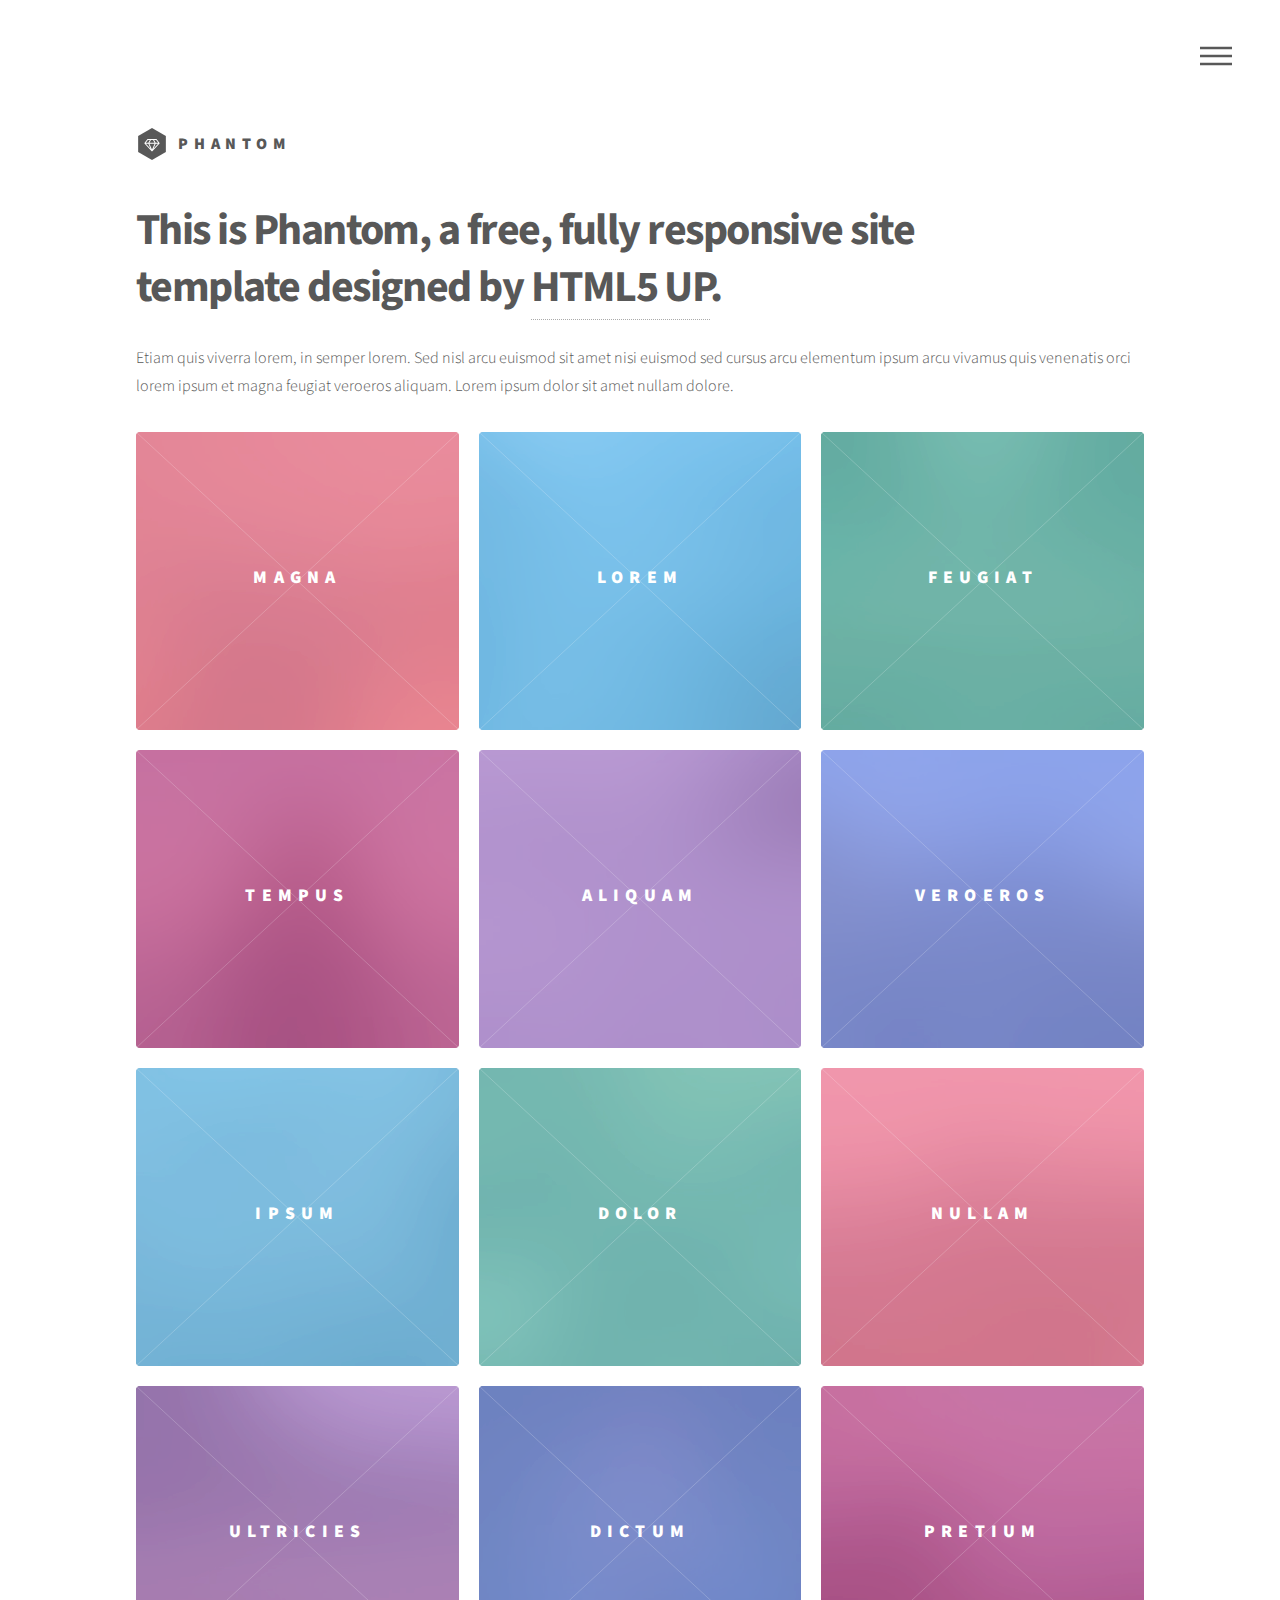
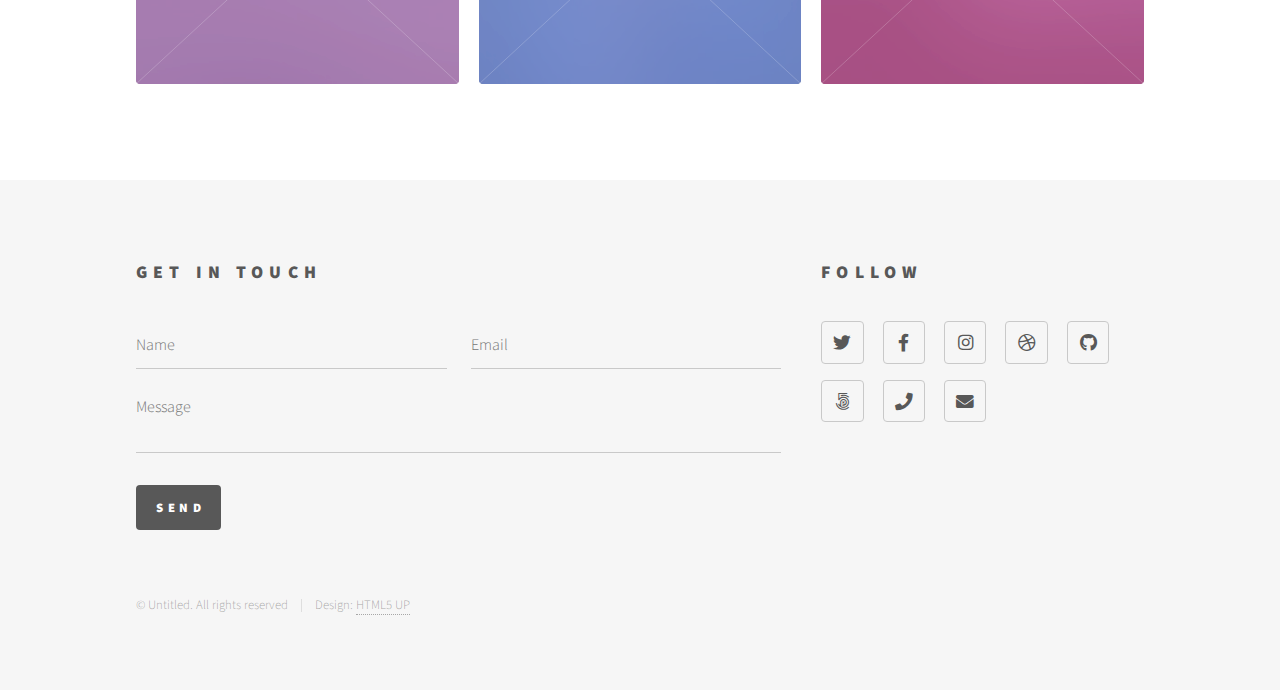
<file: index.html>
<!DOCTYPE HTML>
<!--
	Phantom by HTML5 UP
	html5up.net | @ajlkn
	Free for personal and commercial use under the CCA 3.0 license (html5up.net/license)
-->
<html>
	<head>
		<title>Phantom by HTML5 UP</title>
		<meta charset="utf-8" />
		<meta name="viewport" content="width=device-width, initial-scale=1, user-scalable=no" />
		<link rel="stylesheet" href="assets/css/main.css" />
		<noscript><link rel="stylesheet" href="assets/css/noscript.css" /></noscript>
	</head>
	<body class="is-preload">
		<!-- Wrapper -->
			<div id="wrapper">

				<!-- Header -->
					<header id="header">
						<div class="inner">

							<!-- Logo -->
								<a href="index.html" class="logo">
									<span class="symbol"><img src="images/logo.svg" alt="" /></span><span class="title">Phantom</span>
								</a>

							<!-- Nav -->
								<nav>
									<ul>
										<li><a href="#menu">Menu</a></li>
									</ul>
								</nav>

						</div>
					</header>

				<!-- Menu -->
					<nav id="menu">
						<h2>Menu</h2>
						<ul>
							<li><a href="index.html">Home</a></li>
							<li><a href="generic.html">Ipsum veroeros</a></li>
							<li><a href="generic.html">Tempus etiam</a></li>
							<li><a href="generic.html">Consequat dolor</a></li>
							<li><a href="elements.html">Elements</a></li>
						</ul>
					</nav>

				<!-- Main -->
					<div id="main">
						<div class="inner">
							<header>
								<h1>This is Phantom, a free, fully responsive site<br />
								template designed by <a href="http://html5up.net">HTML5 UP</a>.</h1>
								<p>Etiam quis viverra lorem, in semper lorem. Sed nisl arcu euismod sit amet nisi euismod sed cursus arcu elementum ipsum arcu vivamus quis venenatis orci lorem ipsum et magna feugiat veroeros aliquam. Lorem ipsum dolor sit amet nullam dolore.</p>
							</header>
							<section class="tiles">
								<article class="style1">
									<span class="image">
										<img src="images/pic01.jpg" alt="" />
									</span>
									<a href="generic.html">
										<h2>Magna</h2>
										<div class="content">
											<p>Sed nisl arcu euismod sit amet nisi lorem etiam dolor veroeros et feugiat.</p>
										</div>
									</a>
								</article>
								<article class="style2">
									<span class="image">
										<img src="images/pic02.jpg" alt="" />
									</span>
									<a href="generic.html">
										<h2>Lorem</h2>
										<div class="content">
											<p>Sed nisl arcu euismod sit amet nisi lorem etiam dolor veroeros et feugiat.</p>
										</div>
									</a>
								</article>
								<article class="style3">
									<span class="image">
										<img src="images/pic03.jpg" alt="" />
									</span>
									<a href="generic.html">
										<h2>Feugiat</h2>
										<div class="content">
											<p>Sed nisl arcu euismod sit amet nisi lorem etiam dolor veroeros et feugiat.</p>
										</div>
									</a>
								</article>
								<article class="style4">
									<span class="image">
										<img src="images/pic04.jpg" alt="" />
									</span>
									<a href="generic.html">
										<h2>Tempus</h2>
										<div class="content">
											<p>Sed nisl arcu euismod sit amet nisi lorem etiam dolor veroeros et feugiat.</p>
										</div>
									</a>
								</article>
								<article class="style5">
									<span class="image">
										<img src="images/pic05.jpg" alt="" />
									</span>
									<a href="generic.html">
										<h2>Aliquam</h2>
										<div class="content">
											<p>Sed nisl arcu euismod sit amet nisi lorem etiam dolor veroeros et feugiat.</p>
										</div>
									</a>
								</article>
								<article class="style6">
									<span class="image">
										<img src="images/pic06.jpg" alt="" />
									</span>
									<a href="generic.html">
										<h2>Veroeros</h2>
										<div class="content">
											<p>Sed nisl arcu euismod sit amet nisi lorem etiam dolor veroeros et feugiat.</p>
										</div>
									</a>
								</article>
								<article class="style2">
									<span class="image">
										<img src="images/pic07.jpg" alt="" />
									</span>
									<a href="generic.html">
										<h2>Ipsum</h2>
										<div class="content">
											<p>Sed nisl arcu euismod sit amet nisi lorem etiam dolor veroeros et feugiat.</p>
										</div>
									</a>
								</article>
								<article class="style3">
									<span class="image">
										<img src="images/pic08.jpg" alt="" />
									</span>
									<a href="generic.html">
										<h2>Dolor</h2>
										<div class="content">
											<p>Sed nisl arcu euismod sit amet nisi lorem etiam dolor veroeros et feugiat.</p>
										</div>
									</a>
								</article>
								<article class="style1">
									<span class="image">
										<img src="images/pic09.jpg" alt="" />
									</span>
									<a href="generic.html">
										<h2>Nullam</h2>
										<div class="content">
											<p>Sed nisl arcu euismod sit amet nisi lorem etiam dolor veroeros et feugiat.</p>
										</div>
									</a>
								</article>
								<article class="style5">
									<span class="image">
										<img src="images/pic10.jpg" alt="" />
									</span>
									<a href="generic.html">
										<h2>Ultricies</h2>
										<div class="content">
											<p>Sed nisl arcu euismod sit amet nisi lorem etiam dolor veroeros et feugiat.</p>
										</div>
									</a>
								</article>
								<article class="style6">
									<span class="image">
										<img src="images/pic11.jpg" alt="" />
									</span>
									<a href="generic.html">
										<h2>Dictum</h2>
										<div class="content">
											<p>Sed nisl arcu euismod sit amet nisi lorem etiam dolor veroeros et feugiat.</p>
										</div>
									</a>
								</article>
								<article class="style4">
									<span class="image">
										<img src="images/pic12.jpg" alt="" />
									</span>
									<a href="generic.html">
										<h2>Pretium</h2>
										<div class="content">
											<p>Sed nisl arcu euismod sit amet nisi lorem etiam dolor veroeros et feugiat.</p>
										</div>
									</a>
								</article>
							</section>
						</div>
					</div>

				<!-- Footer -->
					<footer id="footer">
						<div class="inner">
							<section>
								<h2>Get in touch</h2>
								<form method="post" action="#">
									<div class="fields">
										<div class="field half">
											<input type="text" name="name" id="name" placeholder="Name" />
										</div>
										<div class="field half">
											<input type="email" name="email" id="email" placeholder="Email" />
										</div>
										<div class="field">
											<textarea name="message" id="message" placeholder="Message"></textarea>
										</div>
									</div>
									<ul class="actions">
										<li><input type="submit" value="Send" class="primary" /></li>
									</ul>
								</form>
							</section>
							<section>
								<h2>Follow</h2>
								<ul class="icons">
									<li><a href="#" class="icon brands style2 fa-twitter"><span class="label">Twitter</span></a></li>
									<li><a href="#" class="icon brands style2 fa-facebook-f"><span class="label">Facebook</span></a></li>
									<li><a href="#" class="icon brands style2 fa-instagram"><span class="label">Instagram</span></a></li>
									<li><a href="#" class="icon brands style2 fa-dribbble"><span class="label">Dribbble</span></a></li>
									<li><a href="#" class="icon brands style2 fa-github"><span class="label">GitHub</span></a></li>
									<li><a href="#" class="icon brands style2 fa-500px"><span class="label">500px</span></a></li>
									<li><a href="#" class="icon solid style2 fa-phone"><span class="label">Phone</span></a></li>
									<li><a href="#" class="icon solid style2 fa-envelope"><span class="label">Email</span></a></li>
								</ul>
							</section>
							<ul class="copyright">
								<li>&copy; Untitled. All rights reserved</li><li>Design: <a href="http://html5up.net">HTML5 UP</a></li>
							</ul>
						</div>
					</footer>

			</div>

		<!-- Scripts -->
			<script src="assets/js/jquery.min.js"></script>
			<script src="assets/js/browser.min.js"></script>
			<script src="assets/js/breakpoints.min.js"></script>
			<script src="assets/js/util.js"></script>
			<script src="assets/js/main.js"></script>

	</body>
</html>
</file>
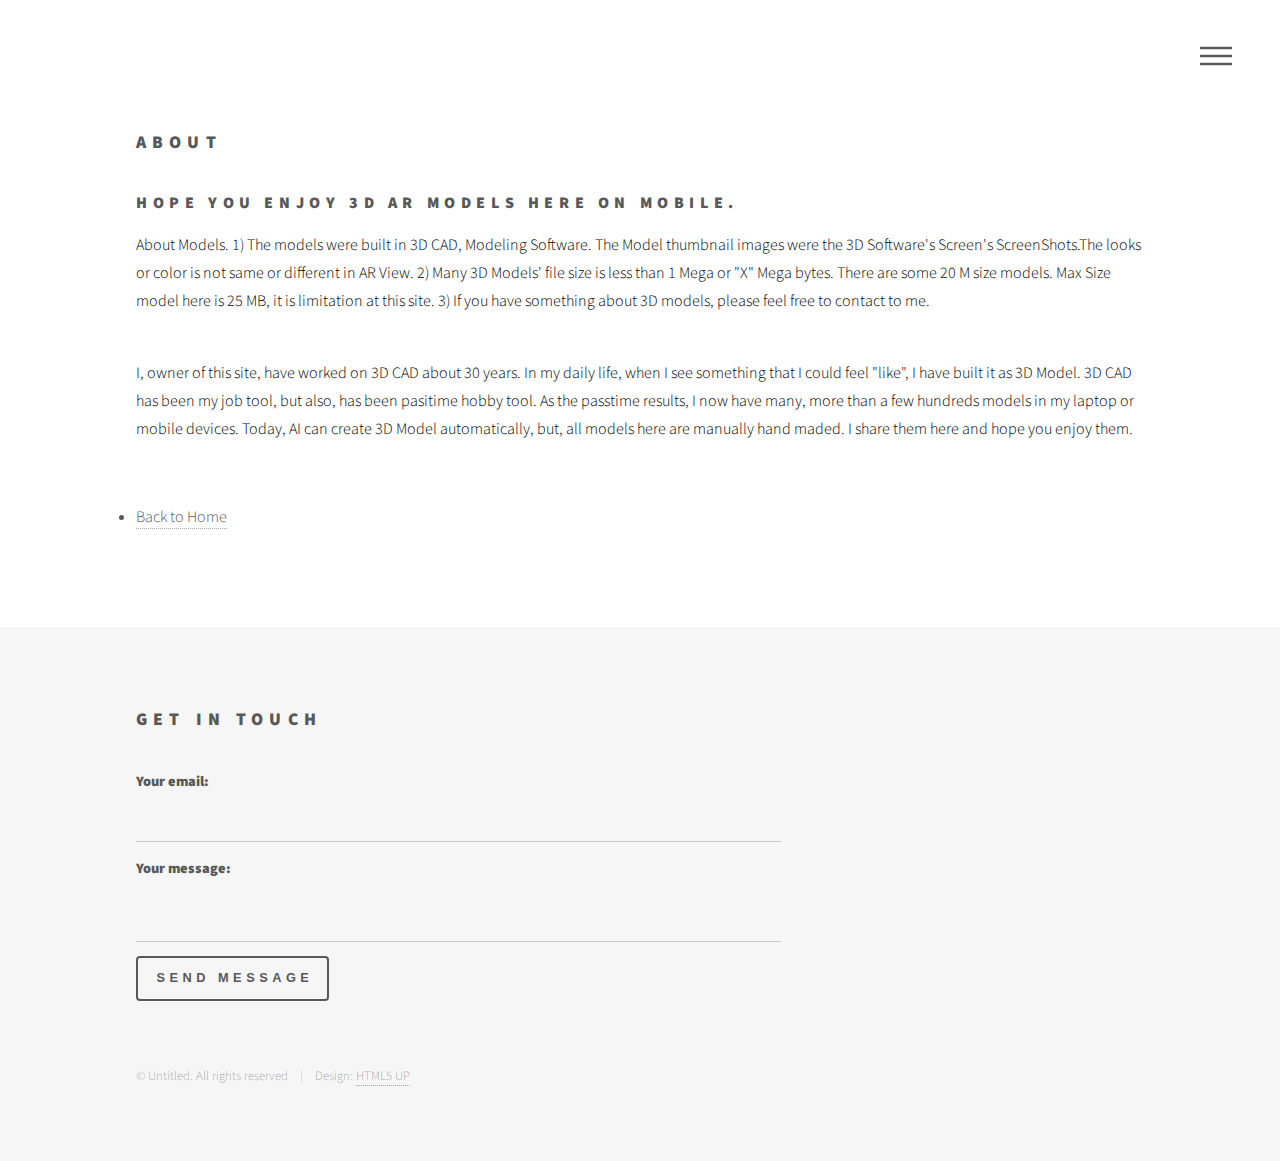
<file: about.html>
<!DOCTYPE HTML>
<!--
	Phantom by HTML5 UP
	html5up.net | @ajlkn
	Free for personal and commercial use under the CCA 3.0 license (html5up.net/license)
-->
<html>
	<head>
		<title>3D AR Model Gallery</title>
		<meta charset="utf-8" />
		<meta name="viewport" content="width=device-width, initial-scale=1, user-scalable=no" />
		<link rel="stylesheet" href="assets/css/main.css" />
		<noscript><link rel="stylesheet" href="assets/css/noscript.css" /></noscript>
	</head>
	<body class="is-preload">
		<!-- Wrapper -->
			<div id="wrapper">

				<!-- Header -->

					<header id="header">
						<div class="inner">

							<!-- Logo -->
							
							<!-- Nav -->
								<nav>
									<ul>
										<li><a href="#menu">Menu</a></li>
									</ul>
								</nav>

						</div>
					</header>

				<!-- Menu -->
					<nav id="menu">
						<h2>Menu</h2>
						<ul>
							<li><a href="index.html">Home</a></li>
						</ul>
					</nav>

				<!-- Main -->
					<div id="main">
						<div class="inner">
							<header>
								<h2>About</h2>
					 				<h3> Hope you enjoy 3D AR models here on Mobile. </h3>

										<p style="color: black; text-align: left;">About Models. 1) The models were built in 3D CAD, Modeling Software. The Model thumbnail images were the 3D Software's Screen's 
											ScreenShots.The looks or color is not same or different in AR View. 2) Many 3D Models' file size is less than 1 Mega or "X" Mega bytes. There are some 20 M size models. 
											Max Size model here is 25 MB, it is limitation at this site.  3) If you have something about 3D models, please feel free to contact to me.</p>
									<br>
											<p style="color: black; text-align: left;">I, owner of this site, have worked on 3D CAD about 30 years. 
											In my daily life, when I see something that I could feel "like", I have built it as 3D Model. 3D CAD has been my job tool, but also, has been pasitime hobby tool.
											As the passtime results, I now have many, more than a few hundreds models in my laptop or mobile devices. 
										    Today, AI can create 3D Model automatically, but, all models here are manually hand maded. I share them here and hope you enjoy them.  </p>
									<br>
							 
								<li><a href="index.html">Back to Home</a></li>
								
							</header>



							
					<!--		<section class="tiles">
								<article class="style1">
									<span class="image">
										<img src="images/pic01.jpg" alt="" />
									</span>
									<a href="generic.html">
										<h2>Mascots - Commercial</h2>
										<div class="content">
											<p>Sed nisl arcu euismod sit amet nisi lorem etiam dolor veroeros et feugiat.</p>
										</div>
									</a>
								</article>

							</section>
							-->
						</div>
					</div>

				<!-- Footer -->
					<footer id="footer">
						<div class="inner">
							<section>
								<h2>Get in touch</h2>
								<!--
								<form method="post" action="#">
									<div class="fields">
										<div class="field half">
											<input type="text" name="name" id="name" placeholder="Name" />
										</div>
										<div class="field half">
											<input type="email" name="email" id="email" placeholder="Email" />
										</div>
										<div class="field">
											<textarea name="message" id="message" placeholder="Message"></textarea>
										</div>
									</div>
									<ul class="actions">
										<li><input type="submit" value="Send" class="primary" /></li>
									</ul>
								</form>
-->
<!-- modify this form HTML and place wherever you want your form -->
<form
  action="https://formspree.io/f/xgvlvwbv"
  method="POST"
>
  <label>
    Your email:
    <input type="email" name="email">
  </label>
  <label>
    Your message:
    <textarea name="message"></textarea>
  </label>
  <!-- your other form fields go here -->
  <button type="submit">Send Message</button>
</form>
								
							</section>

							<!--
							<section>
								<h2>Follow</h2>
								<ul class="icons">
									<li><a href="#" class="icon brands style2 fa-twitter"><span class="label">Twitter</span></a></li>
									<li><a href="#" class="icon brands style2 fa-facebook-f"><span class="label">Facebook</span></a></li>
									<li><a href="#" class="icon brands style2 fa-instagram"><span class="label">Instagram</span></a></li>
									<li><a href="#" class="icon brands style2 fa-dribbble"><span class="label">Dribbble</span></a></li>
									<li><a href="#" class="icon brands style2 fa-github"><span class="label">GitHub</span></a></li>
									<li><a href="#" class="icon brands style2 fa-500px"><span class="label">500px</span></a></li>
									<li><a href="#" class="icon solid style2 fa-phone"><span class="label">Phone</span></a></li>
									<li><a href="#" class="icon solid style2 fa-envelope"><span class="label">Email</span></a></li>
								</ul>
							</section>
-->
							
							<ul class="copyright">
								<li>&copy; Untitled. All rights reserved</li><li>Design: <a href="http://html5up.net">HTML5 UP</a></li>
							</ul>
						</div>
					</footer>

			</div>

		<!-- Scripts -->
			<script src="assets/js/jquery.min.js"></script>
			<script src="assets/js/browser.min.js"></script>
			<script src="assets/js/breakpoints.min.js"></script>
			<script src="assets/js/util.js"></script>
			<script src="assets/js/main.js"></script>

	</body>

</html>
</file>
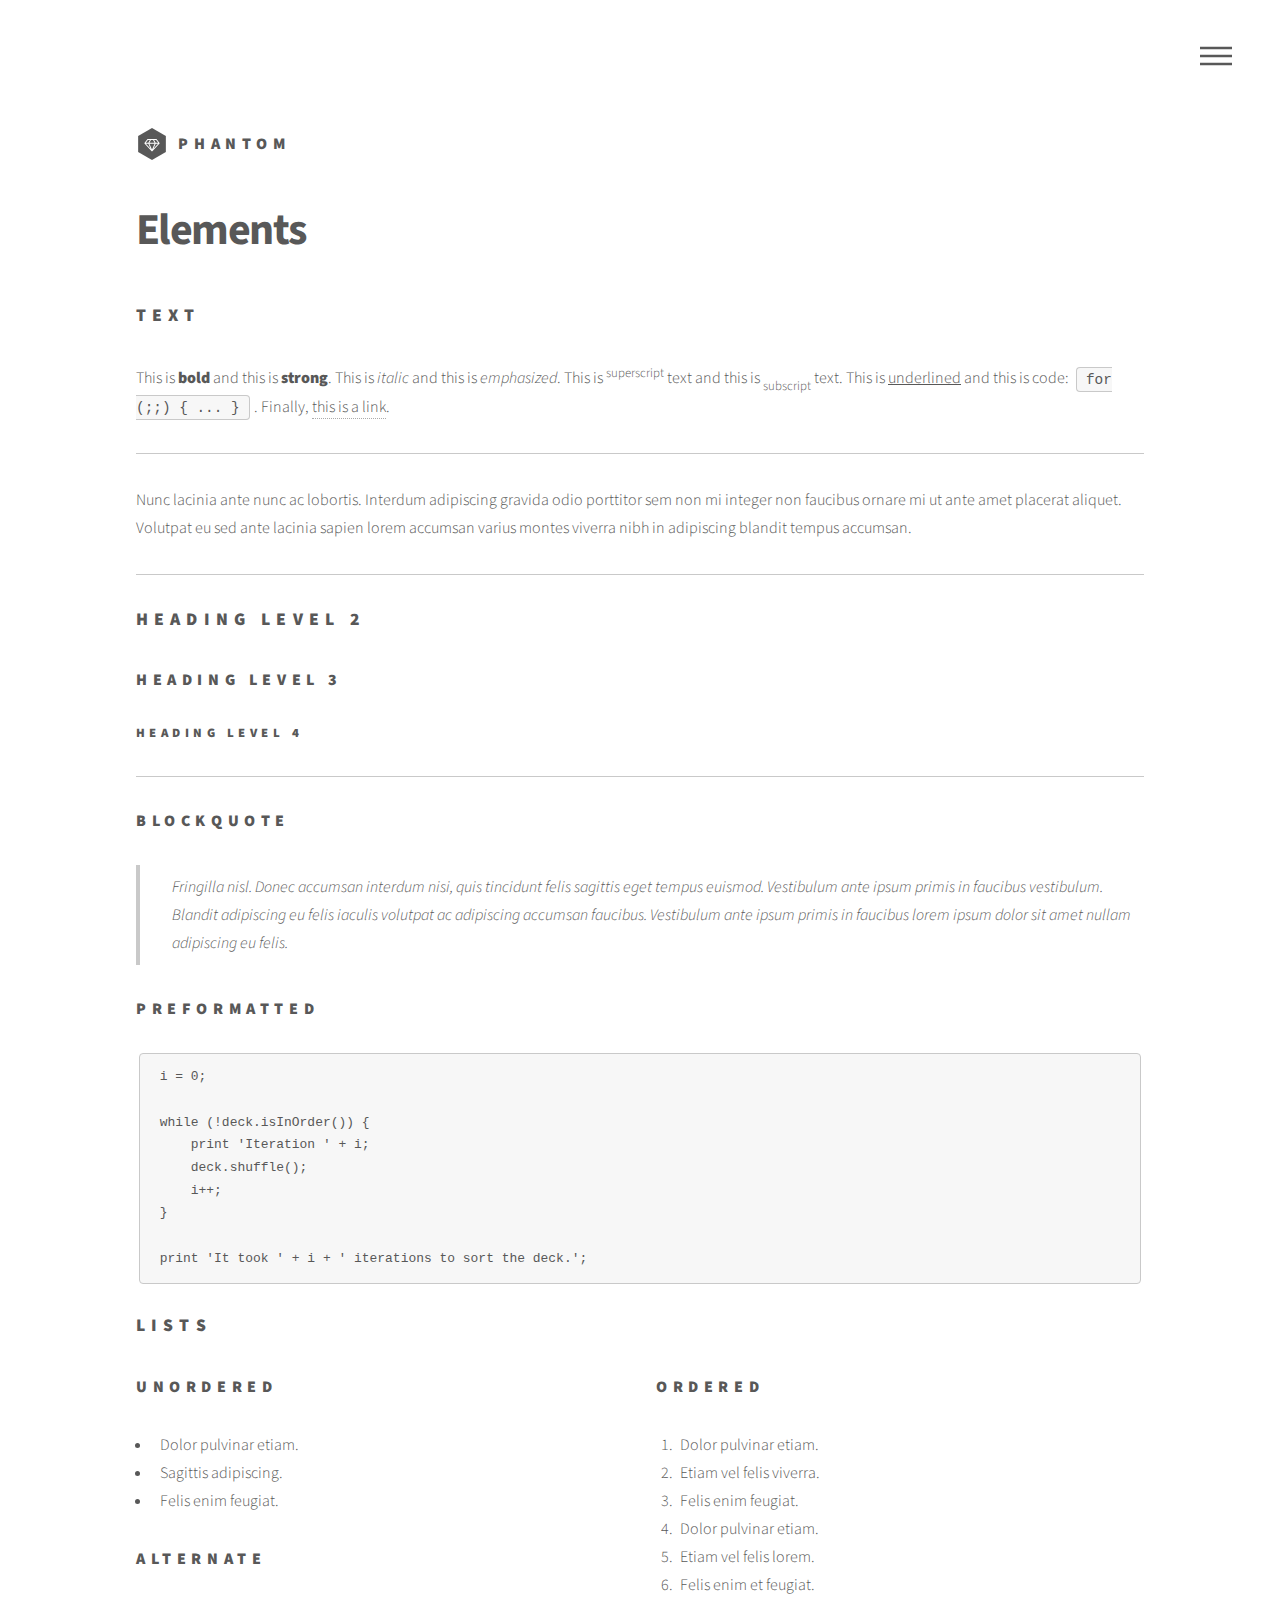
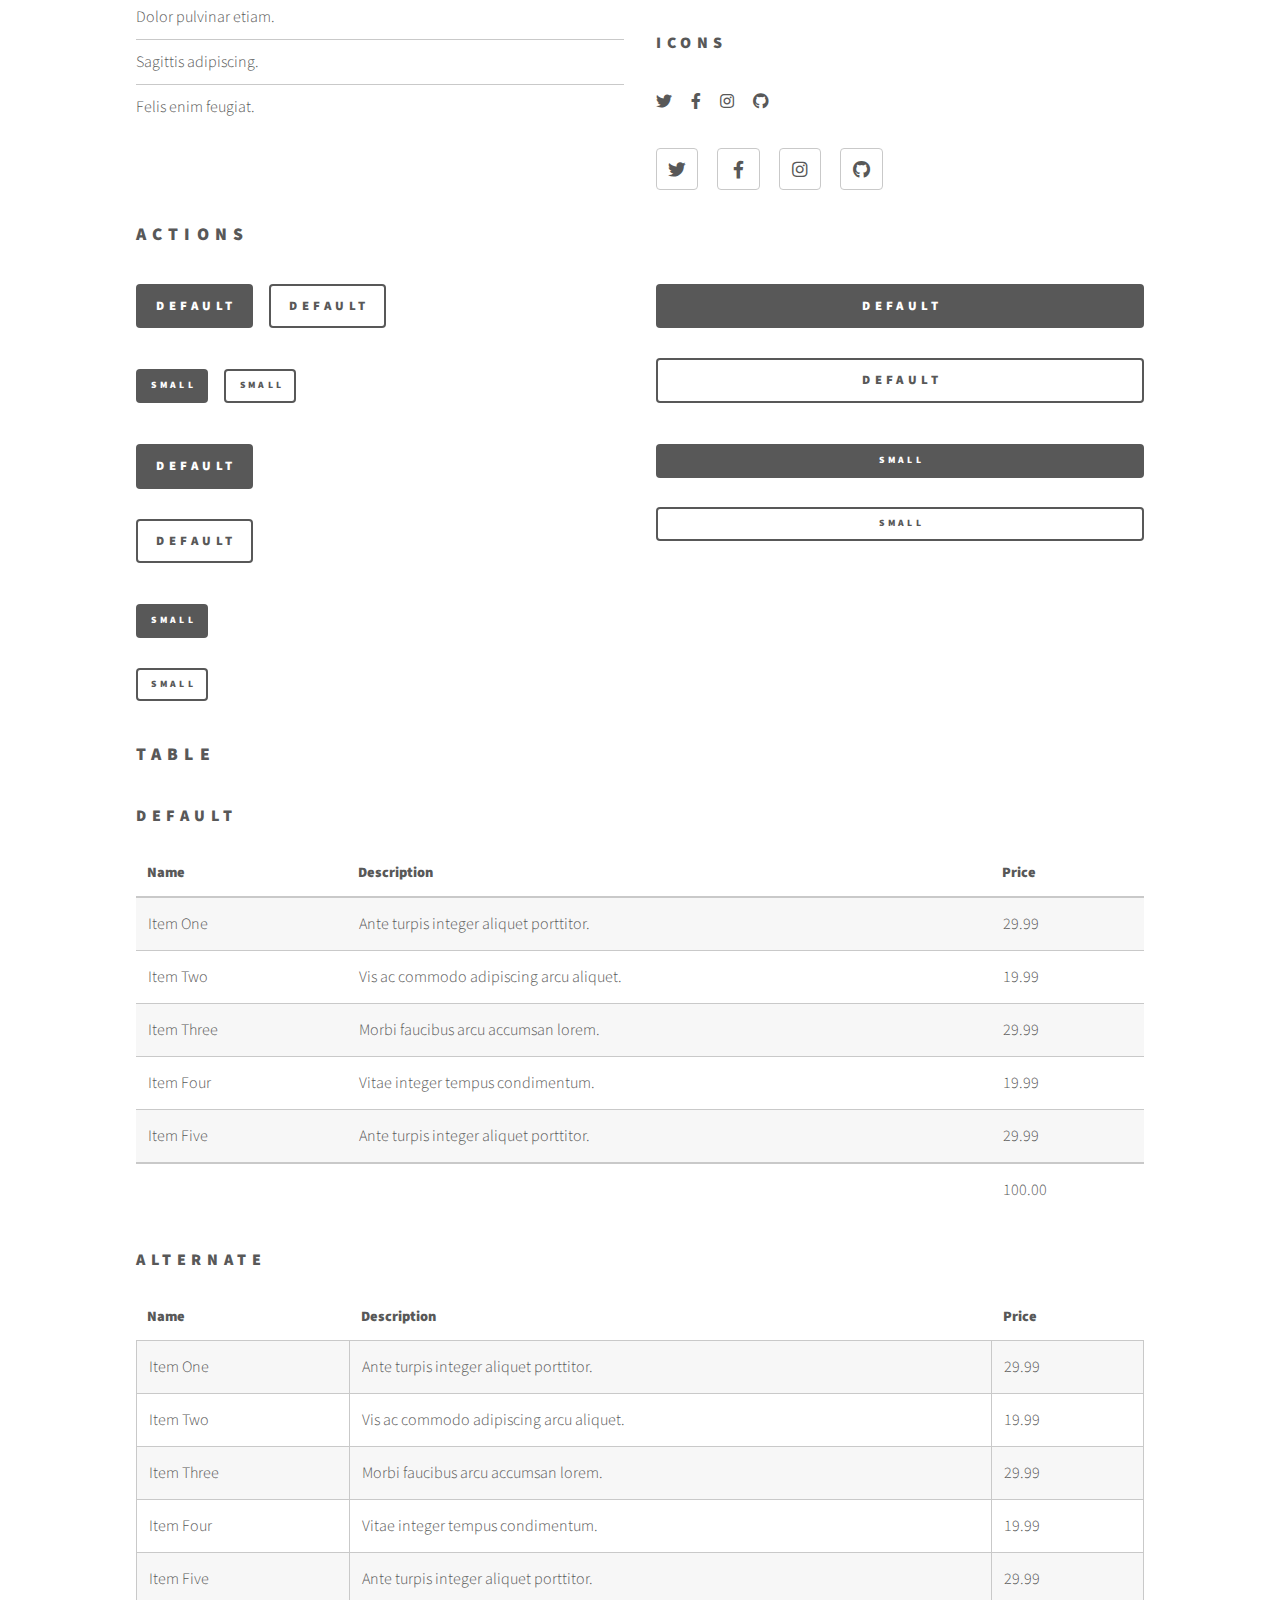
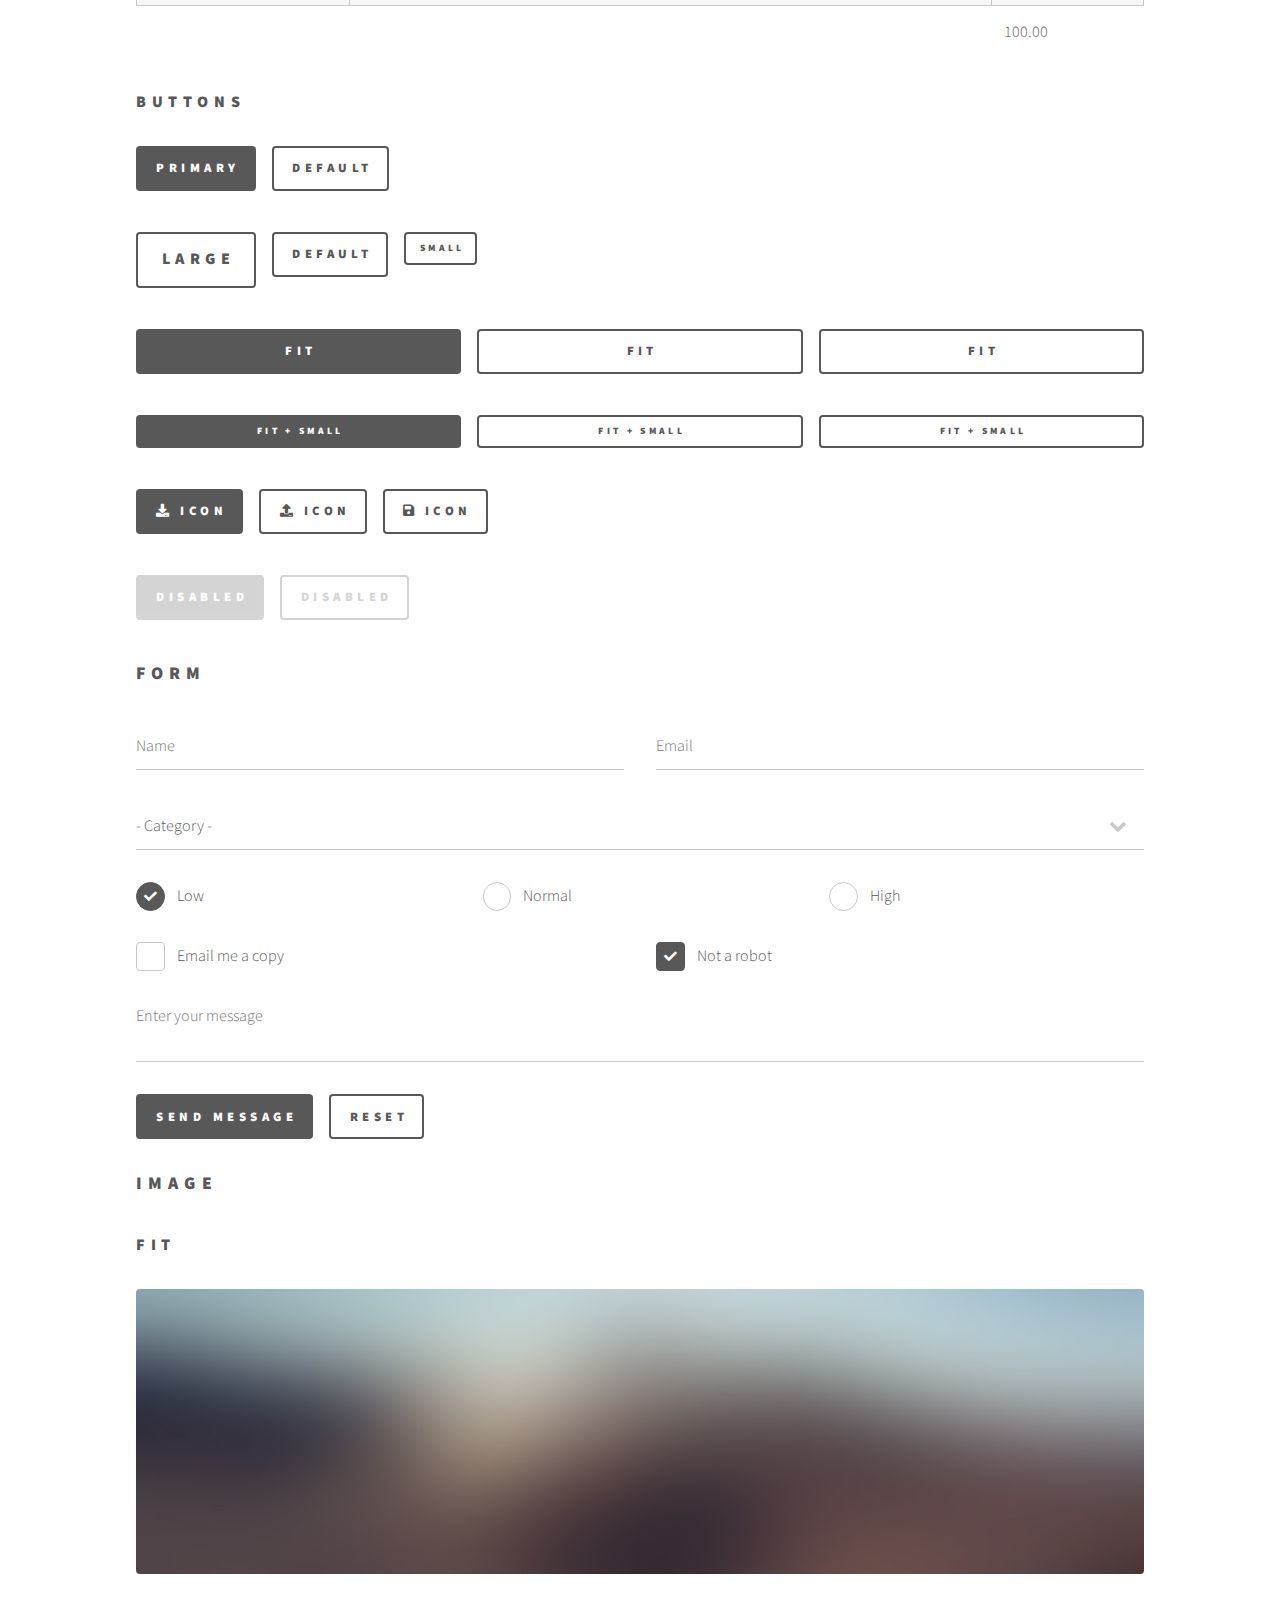
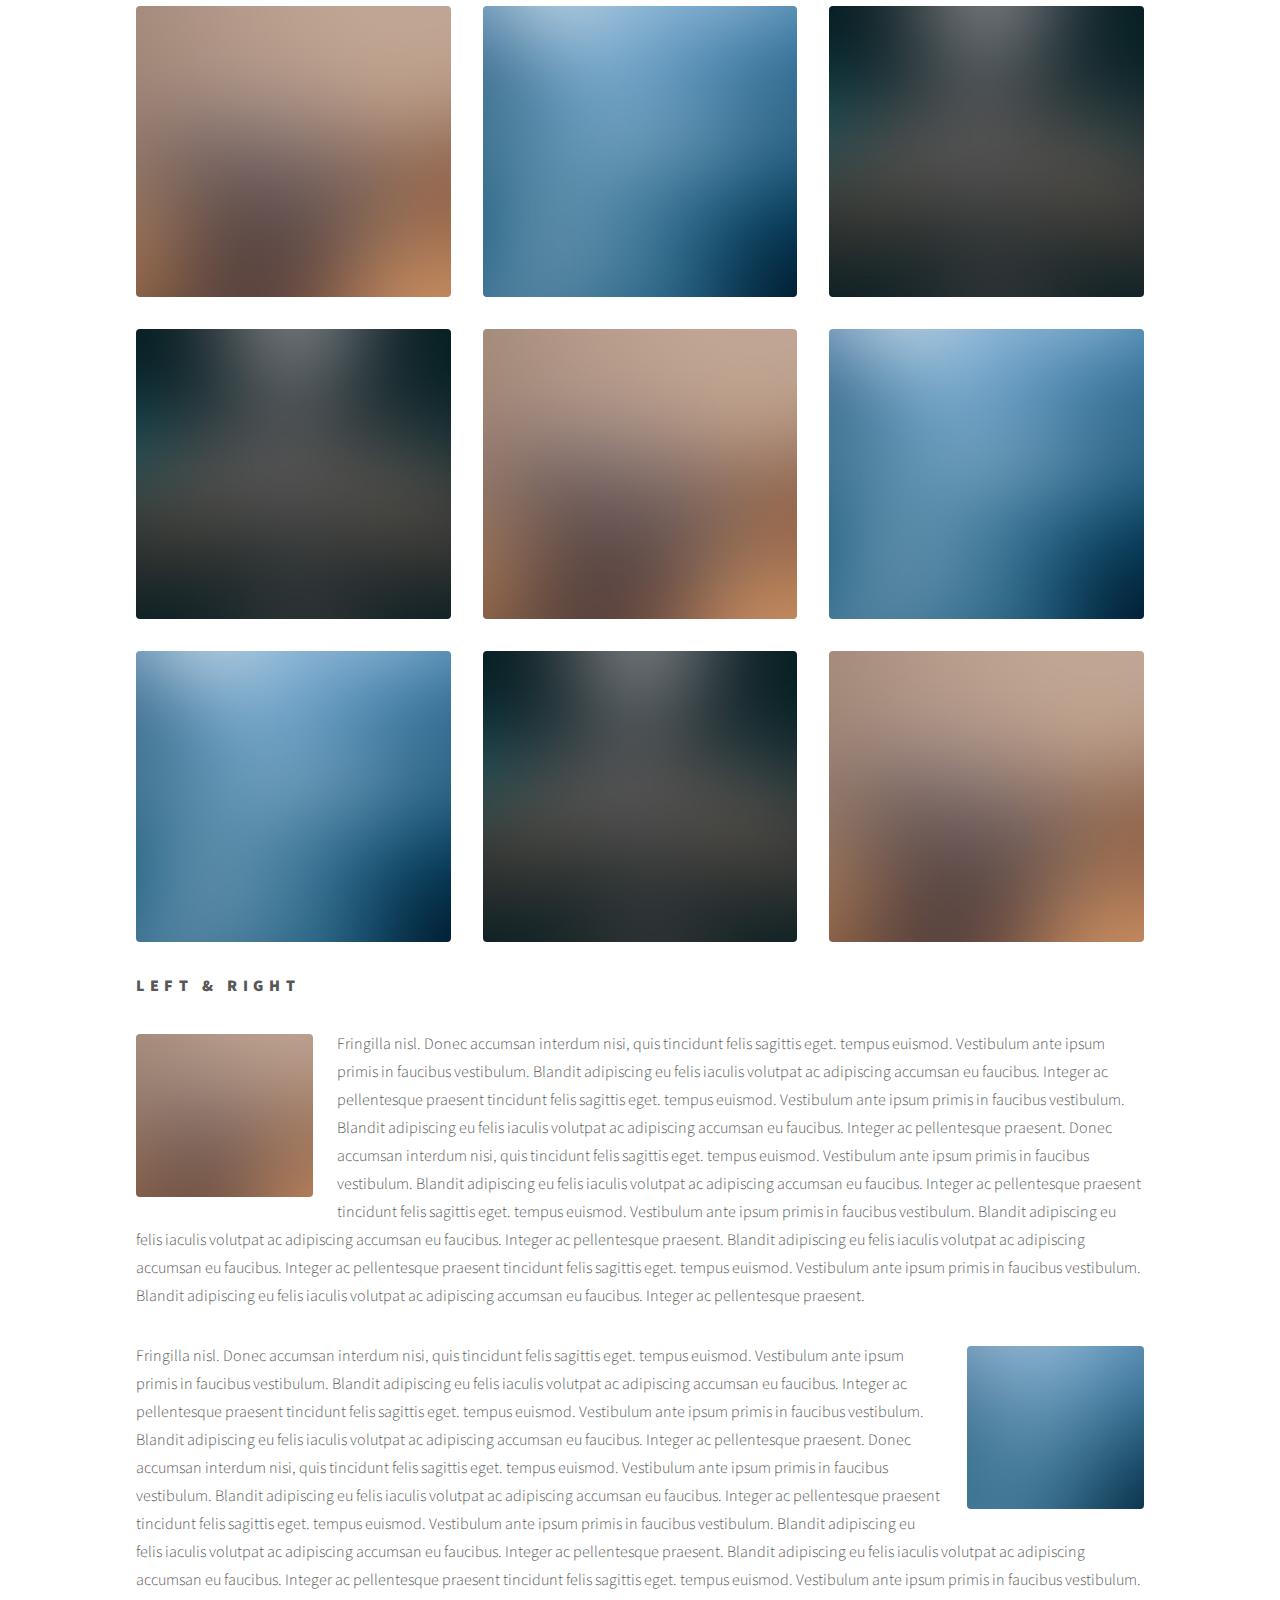
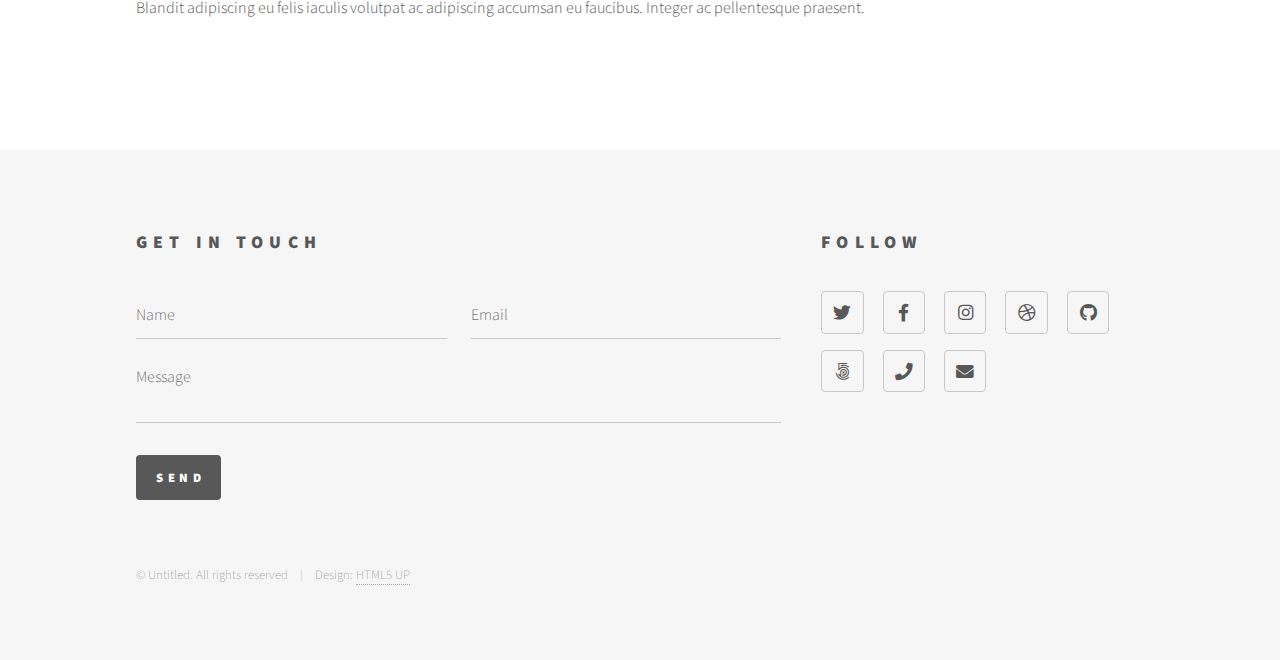
<file: elements.html>
<!DOCTYPE HTML>
<!--
	Phantom by HTML5 UP
	html5up.net | @ajlkn
	Free for personal and commercial use under the CCA 3.0 license (html5up.net/license)
-->
<html>
	<head>
		<title>Elements - Phantom by HTML5 UP</title>
		<meta charset="utf-8" />
		<meta name="viewport" content="width=device-width, initial-scale=1, user-scalable=no" />
		<link rel="stylesheet" href="assets/css/main.css" />
		<noscript><link rel="stylesheet" href="assets/css/noscript.css" /></noscript>
	</head>
	<body class="is-preload">
		<!-- Wrapper -->
			<div id="wrapper">

				<!-- Header -->
					<header id="header">
						<div class="inner">

							<!-- Logo -->
								<a href="index.html" class="logo">
									<span class="symbol"><img src="images/logo.svg" alt="" /></span><span class="title">Phantom</span>
								</a>

							<!-- Nav -->
								<nav>
									<ul>
										<li><a href="#menu">Menu</a></li>
									</ul>
								</nav>

						</div>
					</header>

				<!-- Menu -->
					<nav id="menu">
						<h2>Menu</h2>
						<ul>
							<li><a href="index.html">Home</a></li>
							<li><a href="generic.html">Ipsum veroeros</a></li>
							<li><a href="generic.html">Tempus etiam</a></li>
							<li><a href="generic.html">Consequat dolor</a></li>
							<li><a href="elements.html">Elements</a></li>
						</ul>
					</nav>

				<!-- Main -->
					<div id="main">
						<div class="inner">
							<h1>Elements</h1>

							<!-- Text -->
								<section>
									<h2>Text</h2>
									<p>This is <b>bold</b> and this is <strong>strong</strong>. This is <i>italic</i> and this is <em>emphasized</em>.
									This is <sup>superscript</sup> text and this is <sub>subscript</sub> text.
									This is <u>underlined</u> and this is code: <code>for (;;) { ... }</code>. Finally, <a href="#">this is a link</a>.</p>
									<hr />
									<p>Nunc lacinia ante nunc ac lobortis. Interdum adipiscing gravida odio porttitor sem non mi integer non faucibus ornare mi ut ante amet placerat aliquet. Volutpat eu sed ante lacinia sapien lorem accumsan varius montes viverra nibh in adipiscing blandit tempus accumsan.</p>
									<hr />
									<h2>Heading Level 2</h2>
									<h3>Heading Level 3</h3>
									<h4>Heading Level 4</h4>
									<hr />
									<h3>Blockquote</h3>
									<blockquote>Fringilla nisl. Donec accumsan interdum nisi, quis tincidunt felis sagittis eget tempus euismod. Vestibulum ante ipsum primis in faucibus vestibulum. Blandit adipiscing eu felis iaculis volutpat ac adipiscing accumsan faucibus. Vestibulum ante ipsum primis in faucibus lorem ipsum dolor sit amet nullam adipiscing eu felis.</blockquote>
									<h3>Preformatted</h3>
									<pre><code>i = 0;

while (!deck.isInOrder()) {
    print 'Iteration ' + i;
    deck.shuffle();
    i++;
}

print 'It took ' + i + ' iterations to sort the deck.';</code></pre>
								</section>

							<!-- Lists -->
								<section>
									<h2>Lists</h2>
									<div class="row">
										<div class="col-6 col-12-medium">
											<h3>Unordered</h3>
											<ul>
												<li>Dolor pulvinar etiam.</li>
												<li>Sagittis adipiscing.</li>
												<li>Felis enim feugiat.</li>
											</ul>
											<h3>Alternate</h3>
											<ul class="alt">
												<li>Dolor pulvinar etiam.</li>
												<li>Sagittis adipiscing.</li>
												<li>Felis enim feugiat.</li>
											</ul>
										</div>
										<div class="col-6 col-12-medium">
											<h3>Ordered</h3>
											<ol>
												<li>Dolor pulvinar etiam.</li>
												<li>Etiam vel felis viverra.</li>
												<li>Felis enim feugiat.</li>
												<li>Dolor pulvinar etiam.</li>
												<li>Etiam vel felis lorem.</li>
												<li>Felis enim et feugiat.</li>
											</ol>
											<h3>Icons</h3>
											<ul class="icons">
												<li><a href="#" class="icon brands style1 fa-twitter"><span class="label">Twitter</span></a></li>
												<li><a href="#" class="icon brands style1 fa-facebook-f"><span class="label">Facebook</span></a></li>
												<li><a href="#" class="icon brands style1 fa-instagram"><span class="label">Instagram</span></a></li>
												<li><a href="#" class="icon brands style1 fa-github"><span class="label">Github</span></a></li>
											</ul>
											<ul class="icons">
												<li><a href="#" class="icon brands style2 fa-twitter"><span class="label">Twitter</span></a></li>
												<li><a href="#" class="icon brands style2 fa-facebook-f"><span class="label">Facebook</span></a></li>
												<li><a href="#" class="icon brands style2 fa-instagram"><span class="label">Instagram</span></a></li>
												<li><a href="#" class="icon brands style2 fa-github"><span class="label">Github</span></a></li>
											</ul>
										</div>
									</div>
									<h2>Actions</h2>
									<div class="row">
										<div class="col-6 col-12-medium">
											<ul class="actions">
												<li><a href="#" class="button primary">Default</a></li>
												<li><a href="#" class="button">Default</a></li>
											</ul>
											<ul class="actions small">
												<li><a href="#" class="button primary small">Small</a></li>
												<li><a href="#" class="button small">Small</a></li>
											</ul>
											<ul class="actions stacked">
												<li><a href="#" class="button primary">Default</a></li>
												<li><a href="#" class="button">Default</a></li>
											</ul>
											<ul class="actions stacked">
												<li><a href="#" class="button primary small">Small</a></li>
												<li><a href="#" class="button small">Small</a></li>
											</ul>
										</div>
										<div class="col-6 col-12-medium">
											<ul class="actions stacked">
												<li><a href="#" class="button primary fit">Default</a></li>
												<li><a href="#" class="button fit">Default</a></li>
											</ul>
											<ul class="actions stacked">
												<li><a href="#" class="button primary small fit">Small</a></li>
												<li><a href="#" class="button small fit">Small</a></li>
											</ul>
										</div>
									</div>
								</section>

							<!-- Table -->
								<section>
									<h2>Table</h2>
									<h3>Default</h3>
									<div class="table-wrapper">
										<table>
											<thead>
												<tr>
													<th>Name</th>
													<th>Description</th>
													<th>Price</th>
												</tr>
											</thead>
											<tbody>
												<tr>
													<td>Item One</td>
													<td>Ante turpis integer aliquet porttitor.</td>
													<td>29.99</td>
												</tr>
												<tr>
													<td>Item Two</td>
													<td>Vis ac commodo adipiscing arcu aliquet.</td>
													<td>19.99</td>
												</tr>
												<tr>
													<td>Item Three</td>
													<td> Morbi faucibus arcu accumsan lorem.</td>
													<td>29.99</td>
												</tr>
												<tr>
													<td>Item Four</td>
													<td>Vitae integer tempus condimentum.</td>
													<td>19.99</td>
												</tr>
												<tr>
													<td>Item Five</td>
													<td>Ante turpis integer aliquet porttitor.</td>
													<td>29.99</td>
												</tr>
											</tbody>
											<tfoot>
												<tr>
													<td colspan="2"></td>
													<td>100.00</td>
												</tr>
											</tfoot>
										</table>
									</div>

									<h3>Alternate</h3>
									<div class="table-wrapper">
										<table class="alt">
											<thead>
												<tr>
													<th>Name</th>
													<th>Description</th>
													<th>Price</th>
												</tr>
											</thead>
											<tbody>
												<tr>
													<td>Item One</td>
													<td>Ante turpis integer aliquet porttitor.</td>
													<td>29.99</td>
												</tr>
												<tr>
													<td>Item Two</td>
													<td>Vis ac commodo adipiscing arcu aliquet.</td>
													<td>19.99</td>
												</tr>
												<tr>
													<td>Item Three</td>
													<td> Morbi faucibus arcu accumsan lorem.</td>
													<td>29.99</td>
												</tr>
												<tr>
													<td>Item Four</td>
													<td>Vitae integer tempus condimentum.</td>
													<td>19.99</td>
												</tr>
												<tr>
													<td>Item Five</td>
													<td>Ante turpis integer aliquet porttitor.</td>
													<td>29.99</td>
												</tr>
											</tbody>
											<tfoot>
												<tr>
													<td colspan="2"></td>
													<td>100.00</td>
												</tr>
											</tfoot>
										</table>
									</div>
								</section>

							<!-- Buttons -->
								<section>
									<h3>Buttons</h3>
									<ul class="actions">
										<li><a href="#" class="button primary">Primary</a></li>
										<li><a href="#" class="button">Default</a></li>
									</ul>
									<ul class="actions">
										<li><a href="#" class="button large">Large</a></li>
										<li><a href="#" class="button">Default</a></li>
										<li><a href="#" class="button small">Small</a></li>
									</ul>
									<ul class="actions fit">
										<li><a href="#" class="button primary fit">Fit</a></li>
										<li><a href="#" class="button fit">Fit</a></li>
										<li><a href="#" class="button fit">Fit</a></li>
									</ul>
									<ul class="actions fit small">
										<li><a href="#" class="button primary fit small">Fit + Small</a></li>
										<li><a href="#" class="button fit small">Fit + Small</a></li>
										<li><a href="#" class="button fit small">Fit + Small</a></li>
									</ul>
									<ul class="actions">
										<li><a href="#" class="button primary icon solid fa-download">Icon</a></li>
										<li><a href="#" class="button icon solid fa-upload">Icon</a></li>
										<li><a href="#" class="button icon solid fa-save">Icon</a></li>
									</ul>
									<ul class="actions">
										<li><span class="button primary disabled">Disabled</span></li>
										<li><span class="button disabled">Disabled</span></li>
									</ul>
								</section>

							<!-- Form -->
								<section>
									<h2>Form</h2>
									<form method="post" action="#">
										<div class="row gtr-uniform">
											<div class="col-6 col-12-xsmall">
												<input type="text" name="demo-name" id="demo-name" value="" placeholder="Name" />
											</div>
											<div class="col-6 col-12-xsmall">
												<input type="email" name="demo-email" id="demo-email" value="" placeholder="Email" />
											</div>
											<div class="col-12">
												<select name="demo-category" id="demo-category">
													<option value="">- Category -</option>
													<option value="1">Manufacturing</option>
													<option value="1">Shipping</option>
													<option value="1">Administration</option>
													<option value="1">Human Resources</option>
												</select>
											</div>
											<div class="col-4 col-12-small">
												<input type="radio" id="demo-priority-low" name="demo-priority" checked>
												<label for="demo-priority-low">Low</label>
											</div>
											<div class="col-4 col-12-small">
												<input type="radio" id="demo-priority-normal" name="demo-priority">
												<label for="demo-priority-normal">Normal</label>
											</div>
											<div class="col-4 col-12-small">
												<input type="radio" id="demo-priority-high" name="demo-priority">
												<label for="demo-priority-high">High</label>
											</div>
											<div class="col-6 col-12-small">
												<input type="checkbox" id="demo-copy" name="demo-copy">
												<label for="demo-copy">Email me a copy</label>
											</div>
											<div class="col-6 col-12-small">
												<input type="checkbox" id="demo-human" name="demo-human" checked>
												<label for="demo-human">Not a robot</label>
											</div>
											<div class="col-12">
												<textarea name="demo-message" id="demo-message" placeholder="Enter your message" rows="6"></textarea>
											</div>
											<div class="col-12">
												<ul class="actions">
													<li><input type="submit" value="Send Message" class="primary" /></li>
													<li><input type="reset" value="Reset" /></li>
												</ul>
											</div>
										</div>
									</form>
								</section>

							<!-- Image -->
								<section>
									<h2>Image</h2>
									<h3>Fit</h3>
									<div class="box alt">
										<div class="row gtr-uniform">
											<div class="col-12"><span class="image fit"><img src="images/pic13.jpg" alt="" /></span></div>
											<div class="col-4"><span class="image fit"><img src="images/pic01.jpg" alt="" /></span></div>
											<div class="col-4"><span class="image fit"><img src="images/pic02.jpg" alt="" /></span></div>
											<div class="col-4"><span class="image fit"><img src="images/pic03.jpg" alt="" /></span></div>
											<div class="col-4"><span class="image fit"><img src="images/pic03.jpg" alt="" /></span></div>
											<div class="col-4"><span class="image fit"><img src="images/pic01.jpg" alt="" /></span></div>
											<div class="col-4"><span class="image fit"><img src="images/pic02.jpg" alt="" /></span></div>
											<div class="col-4"><span class="image fit"><img src="images/pic02.jpg" alt="" /></span></div>
											<div class="col-4"><span class="image fit"><img src="images/pic03.jpg" alt="" /></span></div>
											<div class="col-4"><span class="image fit"><img src="images/pic01.jpg" alt="" /></span></div>
										</div>
									</div>
									<h3>Left &amp; Right</h3>
									<p><span class="image left"><img src="images/pic14.jpg" alt="" /></span>Fringilla nisl. Donec accumsan interdum nisi, quis tincidunt felis sagittis eget. tempus euismod. Vestibulum ante ipsum primis in faucibus vestibulum. Blandit adipiscing eu felis iaculis volutpat ac adipiscing accumsan eu faucibus. Integer ac pellentesque praesent tincidunt felis sagittis eget. tempus euismod. Vestibulum ante ipsum primis in faucibus vestibulum. Blandit adipiscing eu felis iaculis volutpat ac adipiscing accumsan eu faucibus. Integer ac pellentesque praesent. Donec accumsan interdum nisi, quis tincidunt felis sagittis eget. tempus euismod. Vestibulum ante ipsum primis in faucibus vestibulum. Blandit adipiscing eu felis iaculis volutpat ac adipiscing accumsan eu faucibus. Integer ac pellentesque praesent tincidunt felis sagittis eget. tempus euismod. Vestibulum ante ipsum primis in faucibus vestibulum. Blandit adipiscing eu felis iaculis volutpat ac adipiscing accumsan eu faucibus. Integer ac pellentesque praesent. Blandit adipiscing eu felis iaculis volutpat ac adipiscing accumsan eu faucibus. Integer ac pellentesque praesent tincidunt felis sagittis eget. tempus euismod. Vestibulum ante ipsum primis in faucibus vestibulum. Blandit adipiscing eu felis iaculis volutpat ac adipiscing accumsan eu faucibus. Integer ac pellentesque praesent.</p>
									<p><span class="image right"><img src="images/pic15.jpg" alt="" /></span>Fringilla nisl. Donec accumsan interdum nisi, quis tincidunt felis sagittis eget. tempus euismod. Vestibulum ante ipsum primis in faucibus vestibulum. Blandit adipiscing eu felis iaculis volutpat ac adipiscing accumsan eu faucibus. Integer ac pellentesque praesent tincidunt felis sagittis eget. tempus euismod. Vestibulum ante ipsum primis in faucibus vestibulum. Blandit adipiscing eu felis iaculis volutpat ac adipiscing accumsan eu faucibus. Integer ac pellentesque praesent. Donec accumsan interdum nisi, quis tincidunt felis sagittis eget. tempus euismod. Vestibulum ante ipsum primis in faucibus vestibulum. Blandit adipiscing eu felis iaculis volutpat ac adipiscing accumsan eu faucibus. Integer ac pellentesque praesent tincidunt felis sagittis eget. tempus euismod. Vestibulum ante ipsum primis in faucibus vestibulum. Blandit adipiscing eu felis iaculis volutpat ac adipiscing accumsan eu faucibus. Integer ac pellentesque praesent. Blandit adipiscing eu felis iaculis volutpat ac adipiscing accumsan eu faucibus. Integer ac pellentesque praesent tincidunt felis sagittis eget. tempus euismod. Vestibulum ante ipsum primis in faucibus vestibulum. Blandit adipiscing eu felis iaculis volutpat ac adipiscing accumsan eu faucibus. Integer ac pellentesque praesent.</p>
								</section>

						</div>
					</div>

				<!-- Footer -->
					<footer id="footer">
						<div class="inner">
							<section>
								<h2>Get in touch</h2>
								<form method="post" action="#">
									<div class="fields">
										<div class="field half">
											<input type="text" name="name" id="name" placeholder="Name" />
										</div>
										<div class="field half">
											<input type="email" name="email" id="email" placeholder="Email" />
										</div>
										<div class="field">
											<textarea name="message" id="message" placeholder="Message"></textarea>
										</div>
									</div>
									<ul class="actions">
										<li><input type="submit" value="Send" class="primary" /></li>
									</ul>
								</form>
							</section>
							<section>
								<h2>Follow</h2>
								<ul class="icons">
									<li><a href="#" class="icon brands style2 fa-twitter"><span class="label">Twitter</span></a></li>
									<li><a href="#" class="icon brands style2 fa-facebook-f"><span class="label">Facebook</span></a></li>
									<li><a href="#" class="icon brands style2 fa-instagram"><span class="label">Instagram</span></a></li>
									<li><a href="#" class="icon brands style2 fa-dribbble"><span class="label">Dribbble</span></a></li>
									<li><a href="#" class="icon brands style2 fa-github"><span class="label">GitHub</span></a></li>
									<li><a href="#" class="icon brands style2 fa-500px"><span class="label">500px</span></a></li>
									<li><a href="#" class="icon solid style2 fa-phone"><span class="label">Phone</span></a></li>
									<li><a href="#" class="icon solid style2 fa-envelope"><span class="label">Email</span></a></li>
								</ul>
							</section>
							<ul class="copyright">
								<li>&copy; Untitled. All rights reserved</li><li>Design: <a href="http://html5up.net">HTML5 UP</a></li>
							</ul>
						</div>
					</footer>

			</div>

		<!-- Scripts -->
			<script src="assets/js/jquery.min.js"></script>
			<script src="assets/js/browser.min.js"></script>
			<script src="assets/js/breakpoints.min.js"></script>
			<script src="assets/js/util.js"></script>
			<script src="assets/js/main.js"></script>

	</body>
</html>
</file>
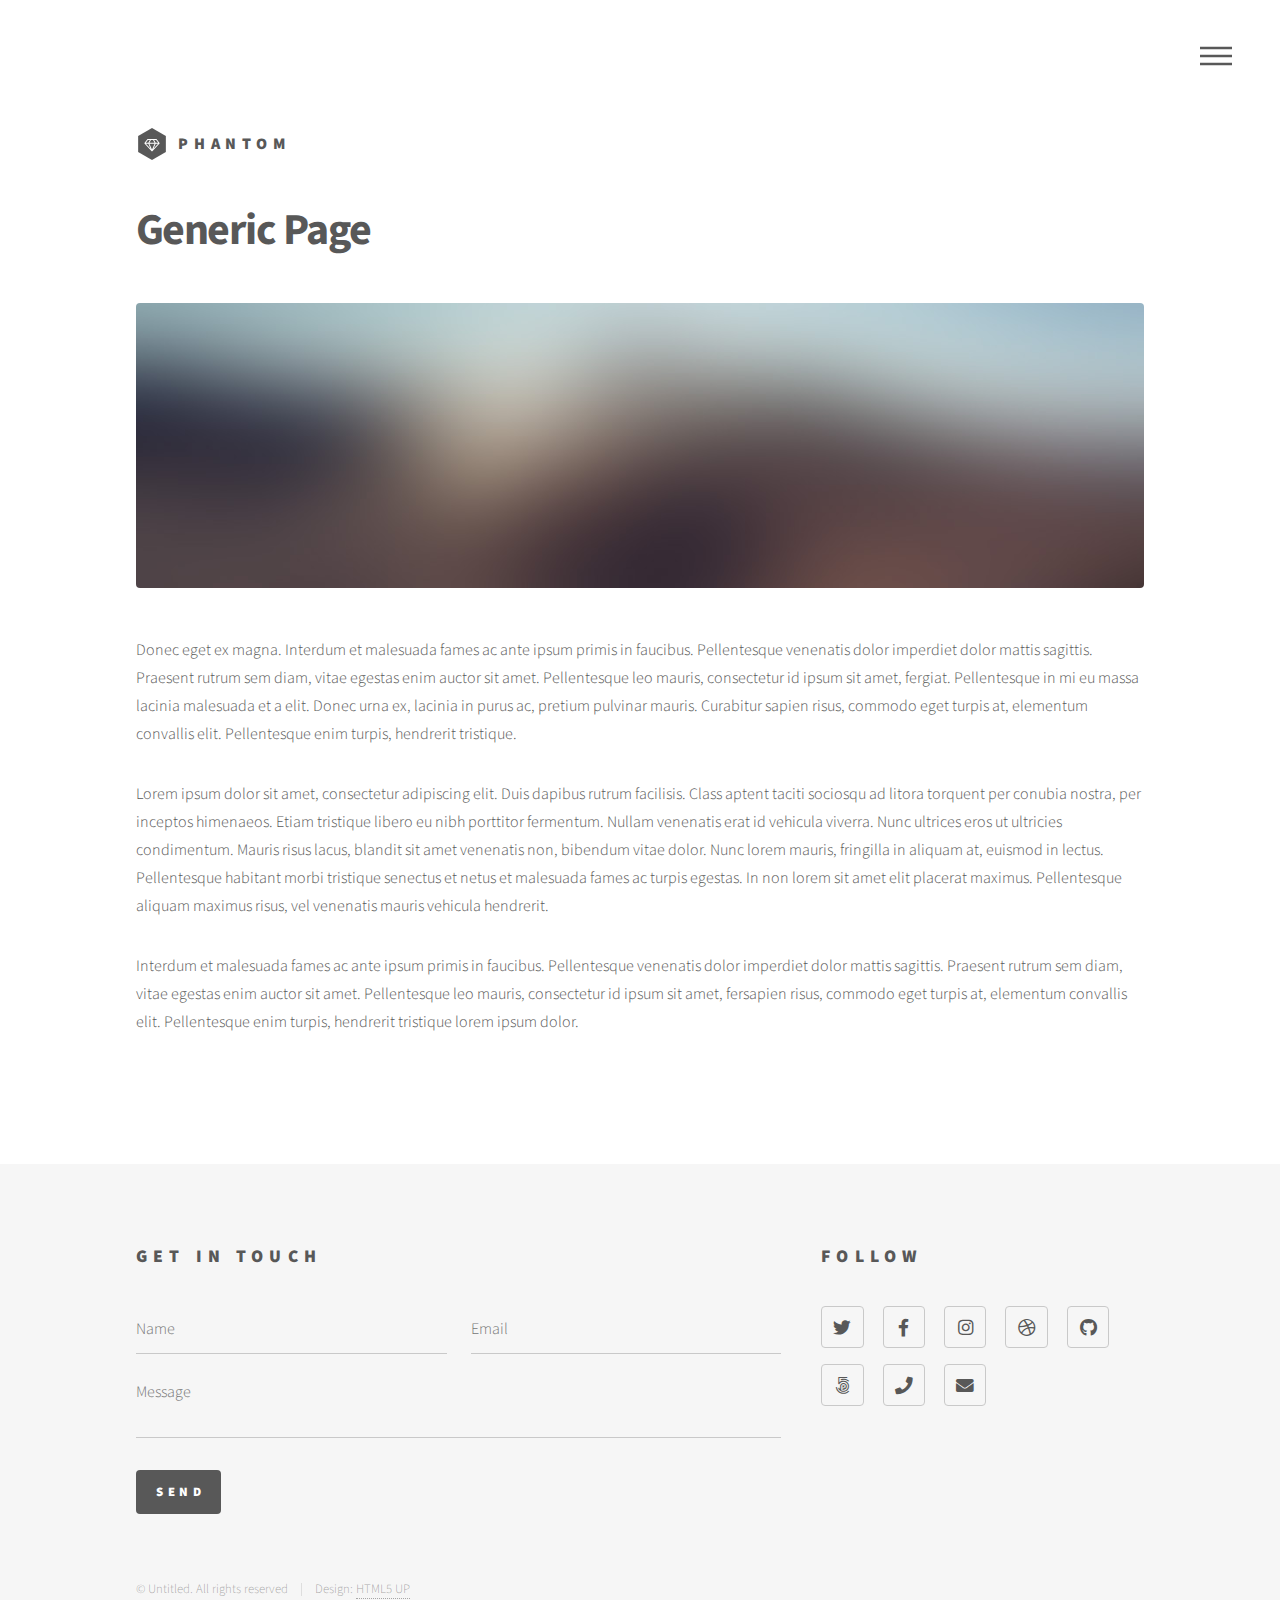
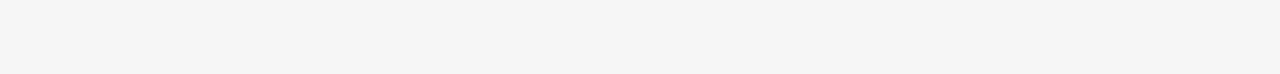
<file: generic.html>
<!DOCTYPE HTML>
<!--
	Phantom by HTML5 UP
	html5up.net | @ajlkn
	Free for personal and commercial use under the CCA 3.0 license (html5up.net/license)
-->
<html>
	<head>
		<title>Generic - Phantom by HTML5 UP</title>
		<meta charset="utf-8" />
		<meta name="viewport" content="width=device-width, initial-scale=1, user-scalable=no" />
		<link rel="stylesheet" href="assets/css/main.css" />
		<noscript><link rel="stylesheet" href="assets/css/noscript.css" /></noscript>
	</head>
	<body class="is-preload">
		<!-- Wrapper -->
			<div id="wrapper">

				<!-- Header -->
					<header id="header">
						<div class="inner">

							<!-- Logo -->
								<a href="index.html" class="logo">
									<span class="symbol"><img src="images/logo.svg" alt="" /></span><span class="title">Phantom</span>
								</a>

							<!-- Nav -->
								<nav>
									<ul>
										<li><a href="#menu">Menu</a></li>
									</ul>
								</nav>

						</div>
					</header>

				<!-- Menu -->
					<nav id="menu">
						<h2>Menu</h2>
						<ul>
							<li><a href="index.html">Home</a></li>
							<li><a href="generic.html">Ipsum veroeros</a></li>
							<li><a href="generic.html">Tempus etiam</a></li>
							<li><a href="generic.html">Consequat dolor</a></li>
							<li><a href="elements.html">Elements</a></li>
						</ul>
					</nav>

				<!-- Main -->
					<div id="main">
						<div class="inner">
							<h1>Generic Page</h1>
							<span class="image main"><img src="images/pic13.jpg" alt="" /></span>
							<p>Donec eget ex magna. Interdum et malesuada fames ac ante ipsum primis in faucibus. Pellentesque venenatis dolor imperdiet dolor mattis sagittis. Praesent rutrum sem diam, vitae egestas enim auctor sit amet. Pellentesque leo mauris, consectetur id ipsum sit amet, fergiat. Pellentesque in mi eu massa lacinia malesuada et a elit. Donec urna ex, lacinia in purus ac, pretium pulvinar mauris. Curabitur sapien risus, commodo eget turpis at, elementum convallis elit. Pellentesque enim turpis, hendrerit tristique.</p>
							<p>Lorem ipsum dolor sit amet, consectetur adipiscing elit. Duis dapibus rutrum facilisis. Class aptent taciti sociosqu ad litora torquent per conubia nostra, per inceptos himenaeos. Etiam tristique libero eu nibh porttitor fermentum. Nullam venenatis erat id vehicula viverra. Nunc ultrices eros ut ultricies condimentum. Mauris risus lacus, blandit sit amet venenatis non, bibendum vitae dolor. Nunc lorem mauris, fringilla in aliquam at, euismod in lectus. Pellentesque habitant morbi tristique senectus et netus et malesuada fames ac turpis egestas. In non lorem sit amet elit placerat maximus. Pellentesque aliquam maximus risus, vel venenatis mauris vehicula hendrerit.</p>
							<p>Interdum et malesuada fames ac ante ipsum primis in faucibus. Pellentesque venenatis dolor imperdiet dolor mattis sagittis. Praesent rutrum sem diam, vitae egestas enim auctor sit amet. Pellentesque leo mauris, consectetur id ipsum sit amet, fersapien risus, commodo eget turpis at, elementum convallis elit. Pellentesque enim turpis, hendrerit tristique lorem ipsum dolor.</p>
						</div>
					</div>

				<!-- Footer -->
					<footer id="footer">
						<div class="inner">
							<section>
								<h2>Get in touch</h2>
								<form method="post" action="#">
									<div class="fields">
										<div class="field half">
											<input type="text" name="name" id="name" placeholder="Name" />
										</div>
										<div class="field half">
											<input type="email" name="email" id="email" placeholder="Email" />
										</div>
										<div class="field">
											<textarea name="message" id="message" placeholder="Message"></textarea>
										</div>
									</div>
									<ul class="actions">
										<li><input type="submit" value="Send" class="primary" /></li>
									</ul>
								</form>
							</section>
							<section>
								<h2>Follow</h2>
								<ul class="icons">
									<li><a href="#" class="icon brands style2 fa-twitter"><span class="label">Twitter</span></a></li>
									<li><a href="#" class="icon brands style2 fa-facebook-f"><span class="label">Facebook</span></a></li>
									<li><a href="#" class="icon brands style2 fa-instagram"><span class="label">Instagram</span></a></li>
									<li><a href="#" class="icon brands style2 fa-dribbble"><span class="label">Dribbble</span></a></li>
									<li><a href="#" class="icon brands style2 fa-github"><span class="label">GitHub</span></a></li>
									<li><a href="#" class="icon brands style2 fa-500px"><span class="label">500px</span></a></li>
									<li><a href="#" class="icon solid style2 fa-phone"><span class="label">Phone</span></a></li>
									<li><a href="#" class="icon solid style2 fa-envelope"><span class="label">Email</span></a></li>
								</ul>
							</section>
							<ul class="copyright">
								<li>&copy; Untitled. All rights reserved</li><li>Design: <a href="http://html5up.net">HTML5 UP</a></li>
							</ul>
						</div>
					</footer>

			</div>

		<!-- Scripts -->
			<script src="assets/js/jquery.min.js"></script>
			<script src="assets/js/browser.min.js"></script>
			<script src="assets/js/breakpoints.min.js"></script>
			<script src="assets/js/util.js"></script>
			<script src="assets/js/main.js"></script>

	</body>
</html>
</file>
<file: assets/css/noscript.css>
/*
	Phantom by HTML5 UP
	html5up.net | @ajlkn
	Free for personal and commercial use under the CCA 3.0 license (html5up.net/license)
*/

/* Tiles */

	body.is-preload .tiles article {
		-moz-transform: none;
		-webkit-transform: none;
		-ms-transform: none;
		transform: none;
		opacity: 1;
	}
</file>
<file: assets/css/main.css>
@import url(fontawesome-all.min.css);
@import url("https://fonts.googleapis.com/css?family=Source+Sans+Pro:300,700,900");

/*
	Phantom by HTML5 UP
	html5up.net | @ajlkn
	Free for personal and commercial use under the CCA 3.0 license (html5up.net/license)
*/

html, body, div, span, applet, object,
iframe, h1, h2, h3, h4, h5, h6, p, blockquote,
pre, a, abbr, acronym, address, big, cite,
code, del, dfn, em, img, ins, kbd, q, s, samp,
small, strike, strong, sub, sup, tt, var, b,
u, i, center, dl, dt, dd, ol, ul, li, fieldset,
form, label, legend, table, caption, tbody,
tfoot, thead, tr, th, td, article, aside,
canvas, details, embed, figure, figcaption,
footer, header, hgroup, menu, nav, output, ruby,
section, summary, time, mark, audio, video {
	margin: 0;
	padding: 0;
	border: 0;
	font-size: 100%;
	font: inherit;
	vertical-align: baseline;}

article, aside, details, figcaption, figure,
footer, header, hgroup, menu, nav, section {
	display: block;}

body {
	line-height: 1;
}

ol, ul {
	list-style: none;
}

blockquote, q {
	quotes: none;
}

	blockquote:before, blockquote:after, q:before, q:after {
		content: '';
		content: none;
	}

table {
	border-collapse: collapse;
	border-spacing: 0;
}

body {
	-webkit-text-size-adjust: none;
}

mark {
	background-color: transparent;
	color: inherit;
}

input::-moz-focus-inner {
	border: 0;
	padding: 0;
}

input, select, textarea {
	-moz-appearance: none;
	-webkit-appearance: none;
	-ms-appearance: none;
	appearance: none;
}

/* Basic */

	@-ms-viewport {
		width: device-width;
	}

	body {
		-ms-overflow-style: scrollbar;
	}

	@media screen and (max-width: 480px) {

		html, body {
			min-width: 320px;
		}

	}

	html {
		box-sizing: border-box;
	}

	*, *:before, *:after {
		box-sizing: inherit;
	}

	body {
		background: #ffffff;
	}

		body.is-preload *, body.is-preload *:before, body.is-preload *:after {
			-moz-animation: none !important;
			-webkit-animation: none !important;
			-ms-animation: none !important;
			animation: none !important;
			-moz-transition: none !important;
			-webkit-transition: none !important;
			-ms-transition: none !important;
			transition: none !important;
		}

/* Type */

	body, input, select, textarea {
		color: #585858;
		font-family: "Source Sans Pro", Helvetica, sans-serif;
		font-size: 16pt;
		font-weight: 300;
		line-height: 1.75;
	}

		@media screen and (max-width: 1680px) {

			body, input, select, textarea {
				font-size: 14pt;
			}

		}

		@media screen and (max-width: 1280px) {

			body, input, select, textarea {
				font-size: 12pt;
			}

		}

	a {
		-moz-transition: border-bottom-color 0.2s ease, color 0.2s ease;
		-webkit-transition: border-bottom-color 0.2s ease, color 0.2s ease;
		-ms-transition: border-bottom-color 0.2s ease, color 0.2s ease;
		transition: border-bottom-color 0.2s ease, color 0.2s ease;
		text-decoration: none;
		color: #585858;
		border-bottom: dotted 1px rgba(88, 88, 88, 0.5);
	}

		a:hover {
			border-bottom-color: transparent;
			color: #f2849e !important;
		}

	strong, b {
		font-weight: 900;
	}

	em, i {
		font-style: italic;
	}

	p {
		margin: 0 0 2em 0;
	}

	h1 {
		font-size: 2.75em;
		font-weight: 700;
		line-height: 1.3;
		margin: 0 0 1em 0;
		letter-spacing: -0.035em;
	}

		h1 a {
			color: inherit;
		}

		@media screen and (max-width: 736px) {

			h1 {
				font-size: 2em;
				margin: 0 0 1em 0;
			}

		}

		@media screen and (max-width: 360px) {

			h1 {
				font-size: 1.75em;
			}

		}

	h2, h3, h4, h5, h6 {
		font-weight: 900;
		line-height: 1.5;
		margin: 0 0 2em 0;
		text-transform: uppercase;
		letter-spacing: 0.35em;
	}

		h2 a, h3 a, h4 a, h5 a, h6 a {
			color: inherit;
		}

	h2 {
		font-size: 1.1em;
	}

	h3 {
		font-size: 1em;
	}

	h4 {
		font-size: 0.8em;
	}

	h5 {
		font-size: 0.8em;
	}

	h6 {
		font-size: 0.8em;
	}

	@media screen and (max-width: 980px) {

		h1 br, h2 br, h3 br, h4 br, h5 br, h6 br {
			display: none;
		}

	}

	@media screen and (max-width: 736px) {

		h2 {
			font-size: 1em;
		}

		h3 {
			font-size: 0.8em;
		}

	}

	sub {
		font-size: 0.8em;
		position: relative;
		top: 0.5em;
	}

	sup {
		font-size: 0.8em;
		position: relative;
		top: -0.5em;
	}

	blockquote {
		border-left: solid 4px #c9c9c9;
		font-style: italic;
		margin: 0 0 2em 0;
		padding: 0.5em 0 0.5em 2em;
	}

	code {
		background: rgba(144, 144, 144, 0.075);
		border-radius: 4px;
		border: solid 1px #c9c9c9;
		font-family: "Courier New", monospace;
		font-size: 0.9em;
		margin: 0 0.25em;
		padding: 0.25em 0.65em;
	}

	pre {
		-webkit-overflow-scrolling: touch;
		font-family: "Courier New", monospace;
		font-size: 0.9em;
		margin: 0 0 2em 0;
	}

		pre code {
			display: block;
			line-height: 1.75;
			padding: 1em 1.5em;
			overflow-x: auto;
		}

	hr {
		border: 0;
		border-bottom: solid 1px #c9c9c9;
		margin: 2em 0;
	}

		hr.major {
			margin: 3em 0;
		}

	.align-left {
		text-align: left;
	}

	.align-center {
		text-align: center;
	}

	.align-right {
		text-align: right;
	}

/* Row */

	.row {
		display: flex;
		flex-wrap: wrap;
		box-sizing: border-box;
		align-items: stretch;
	}

		.row > * {
			box-sizing: border-box;
		}

		.row.gtr-uniform > * > :last-child {
			margin-bottom: 0;
		}

		.row.aln-left {
			justify-content: flex-start;
		}

		.row.aln-center {
			justify-content: center;
		}

		.row.aln-right {
			justify-content: flex-end;
		}

		.row.aln-top {
			align-items: flex-start;
		}

		.row.aln-middle {
			align-items: center;
		}

		.row.aln-bottom {
			align-items: flex-end;
		}

		.row > .imp {
			order: -1;
		}

		.row > .col-1 {
			width: 8.33333%;
		}

		.row > .off-1 {
			margin-left: 8.33333%;
		}

		.row > .col-2 {
			width: 16.66667%;
		}

		.row > .off-2 {
			margin-left: 16.66667%;
		}

		.row > .col-3 {
			width: 25%;
		}

		.row > .off-3 {
			margin-left: 25%;
		}

		.row > .col-4 {
			width: 33.33333%;
		}

		.row > .off-4 {
			margin-left: 33.33333%;
		}

		.row > .col-5 {
			width: 41.66667%;
		}

		.row > .off-5 {
			margin-left: 41.66667%;
		}

		.row > .col-6 {
			width: 50%;
		}

		.row > .off-6 {
			margin-left: 50%;
		}

		.row > .col-7 {
			width: 58.33333%;
		}

		.row > .off-7 {
			margin-left: 58.33333%;
		}

		.row > .col-8 {
			width: 66.66667%;
		}

		.row > .off-8 {
			margin-left: 66.66667%;
		}

		.row > .col-9 {
			width: 75%;
		}

		.row > .off-9 {
			margin-left: 75%;
		}

		.row > .col-10 {
			width: 83.33333%;
		}

		.row > .off-10 {
			margin-left: 83.33333%;
		}

		.row > .col-11 {
			width: 91.66667%;
		}

		.row > .off-11 {
			margin-left: 91.66667%;
		}

		.row > .col-12 {
			width: 100%;
		}

		.row > .off-12 {
			margin-left: 100%;
		}

		.row.gtr-0 {
			margin-top: 0;
			margin-left: 0em;
		}

			.row.gtr-0 > * {
				padding: 0 0 0 0em;
			}

			.row.gtr-0.gtr-uniform {
				margin-top: 0em;
			}

				.row.gtr-0.gtr-uniform > * {
					padding-top: 0em;
				}

		.row.gtr-25 {
			margin-top: 0;
			margin-left: -0.5em;
		}

			.row.gtr-25 > * {
				padding: 0 0 0 0.5em;
			}

			.row.gtr-25.gtr-uniform {
				margin-top: -0.5em;
			}

				.row.gtr-25.gtr-uniform > * {
					padding-top: 0.5em;
				}

		.row.gtr-50 {
			margin-top: 0;
			margin-left: -1em;
		}

			.row.gtr-50 > * {
				padding: 0 0 0 1em;
			}

			.row.gtr-50.gtr-uniform {
				margin-top: -1em;
			}

				.row.gtr-50.gtr-uniform > * {
					padding-top: 1em;
				}

		.row {
			margin-top: 0;
			margin-left: -2em;
		}

			.row > * {
				padding: 0 0 0 2em;
			}

			.row.gtr-uniform {
				margin-top: -2em;
			}

				.row.gtr-uniform > * {
					padding-top: 2em;
				}

		.row.gtr-150 {
			margin-top: 0;
			margin-left: -3em;
		}

			.row.gtr-150 > * {
				padding: 0 0 0 3em;
			}

			.row.gtr-150.gtr-uniform {
				margin-top: -3em;
			}

				.row.gtr-150.gtr-uniform > * {
					padding-top: 3em;
				}

		.row.gtr-200 {
			margin-top: 0;
			margin-left: -4em;
		}

			.row.gtr-200 > * {
				padding: 0 0 0 4em;
			}

			.row.gtr-200.gtr-uniform {
				margin-top: -4em;
			}

				.row.gtr-200.gtr-uniform > * {
					padding-top: 4em;
				}

		@media screen and (max-width: 1680px) {

			.row {
				display: flex;
				flex-wrap: wrap;
				box-sizing: border-box;
				align-items: stretch;
			}

				.row > * {
					box-sizing: border-box;
				}

				.row.gtr-uniform > * > :last-child {
					margin-bottom: 0;
				}

				.row.aln-left {
					justify-content: flex-start;
				}

				.row.aln-center {
					justify-content: center;
				}

				.row.aln-right {
					justify-content: flex-end;
				}

				.row.aln-top {
					align-items: flex-start;
				}

				.row.aln-middle {
					align-items: center;
				}

				.row.aln-bottom {
					align-items: flex-end;
				}

				.row > .imp-xlarge {
					order: -1;
				}

				.row > .col-1-xlarge {
					width: 8.33333%;
				}

				.row > .off-1-xlarge {
					margin-left: 8.33333%;
				}

				.row > .col-2-xlarge {
					width: 16.66667%;
				}

				.row > .off-2-xlarge {
					margin-left: 16.66667%;
				}

				.row > .col-3-xlarge {
					width: 25%;
				}

				.row > .off-3-xlarge {
					margin-left: 25%;
				}

				.row > .col-4-xlarge {
					width: 33.33333%;
				}

				.row > .off-4-xlarge {
					margin-left: 33.33333%;
				}

				.row > .col-5-xlarge {
					width: 41.66667%;
				}

				.row > .off-5-xlarge {
					margin-left: 41.66667%;
				}

				.row > .col-6-xlarge {
					width: 50%;
				}

				.row > .off-6-xlarge {
					margin-left: 50%;
				}

				.row > .col-7-xlarge {
					width: 58.33333%;
				}

				.row > .off-7-xlarge {
					margin-left: 58.33333%;
				}

				.row > .col-8-xlarge {
					width: 66.66667%;
				}

				.row > .off-8-xlarge {
					margin-left: 66.66667%;
				}

				.row > .col-9-xlarge {
					width: 75%;
				}

				.row > .off-9-xlarge {
					margin-left: 75%;
				}

				.row > .col-10-xlarge {
					width: 83.33333%;
				}

				.row > .off-10-xlarge {
					margin-left: 83.33333%;
				}

				.row > .col-11-xlarge {
					width: 91.66667%;
				}

				.row > .off-11-xlarge {
					margin-left: 91.66667%;
				}

				.row > .col-12-xlarge {
					width: 100%;
				}

				.row > .off-12-xlarge {
					margin-left: 100%;
				}

				.row.gtr-0 {
					margin-top: 0;
					margin-left: 0em;
				}

					.row.gtr-0 > * {
						padding: 0 0 0 0em;
					}

					.row.gtr-0.gtr-uniform {
						margin-top: 0em;
					}

						.row.gtr-0.gtr-uniform > * {
							padding-top: 0em;
						}

				.row.gtr-25 {
					margin-top: 0;
					margin-left: -0.5em;
				}

					.row.gtr-25 > * {
						padding: 0 0 0 0.5em;
					}

					.row.gtr-25.gtr-uniform {
						margin-top: -0.5em;
					}

						.row.gtr-25.gtr-uniform > * {
							padding-top: 0.5em;
						}

				.row.gtr-50 {
					margin-top: 0;
					margin-left: -1em;
				}

					.row.gtr-50 > * {
						padding: 0 0 0 1em;
					}

					.row.gtr-50.gtr-uniform {
						margin-top: -1em;
					}

						.row.gtr-50.gtr-uniform > * {
							padding-top: 1em;
						}

				.row {
					margin-top: 0;
					margin-left: -2em;
				}

					.row > * {
						padding: 0 0 0 2em;
					}

					.row.gtr-uniform {
						margin-top: -2em;
					}

						.row.gtr-uniform > * {
							padding-top: 2em;
						}

				.row.gtr-150 {
					margin-top: 0;
					margin-left: -3em;
				}

					.row.gtr-150 > * {
						padding: 0 0 0 3em;
					}

					.row.gtr-150.gtr-uniform {
						margin-top: -3em;
					}

						.row.gtr-150.gtr-uniform > * {
							padding-top: 3em;
						}

				.row.gtr-200 {
					margin-top: 0;
					margin-left: -4em;
				}

					.row.gtr-200 > * {
						padding: 0 0 0 4em;
					}

					.row.gtr-200.gtr-uniform {
						margin-top: -4em;
					}

						.row.gtr-200.gtr-uniform > * {
							padding-top: 4em;
						}

		}

		@media screen and (max-width: 1280px) {

			.row {
				display: flex;
				flex-wrap: wrap;
				box-sizing: border-box;
				align-items: stretch;
			}

				.row > * {
					box-sizing: border-box;
				}

				.row.gtr-uniform > * > :last-child {
					margin-bottom: 0;
				}

				.row.aln-left {
					justify-content: flex-start;
				}

				.row.aln-center {
					justify-content: center;
				}

				.row.aln-right {
					justify-content: flex-end;
				}

				.row.aln-top {
					align-items: flex-start;
				}

				.row.aln-middle {
					align-items: center;
				}

				.row.aln-bottom {
					align-items: flex-end;
				}

				.row > .imp-large {
					order: -1;
				}

				.row > .col-1-large {
					width: 8.33333%;
				}

				.row > .off-1-large {
					margin-left: 8.33333%;
				}

				.row > .col-2-large {
					width: 16.66667%;
				}

				.row > .off-2-large {
					margin-left: 16.66667%;
				}

				.row > .col-3-large {
					width: 25%;
				}

				.row > .off-3-large {
					margin-left: 25%;
				}

				.row > .col-4-large {
					width: 33.33333%;
				}

				.row > .off-4-large {
					margin-left: 33.33333%;
				}

				.row > .col-5-large {
					width: 41.66667%;
				}

				.row > .off-5-large {
					margin-left: 41.66667%;
				}

				.row > .col-6-large {
					width: 50%;
				}

				.row > .off-6-large {
					margin-left: 50%;
				}

				.row > .col-7-large {
					width: 58.33333%;
				}

				.row > .off-7-large {
					margin-left: 58.33333%;
				}

				.row > .col-8-large {
					width: 66.66667%;
				}

				.row > .off-8-large {
					margin-left: 66.66667%;
				}

				.row > .col-9-large {
					width: 75%;
				}

				.row > .off-9-large {
					margin-left: 75%;
				}

				.row > .col-10-large {
					width: 83.33333%;
				}

				.row > .off-10-large {
					margin-left: 83.33333%;
				}

				.row > .col-11-large {
					width: 91.66667%;
				}

				.row > .off-11-large {
					margin-left: 91.66667%;
				}

				.row > .col-12-large {
					width: 100%;
				}

				.row > .off-12-large {
					margin-left: 100%;
				}

				.row.gtr-0 {
					margin-top: 0;
					margin-left: 0em;
				}

					.row.gtr-0 > * {
						padding: 0 0 0 0em;
					}

					.row.gtr-0.gtr-uniform {
						margin-top: 0em;
					}

						.row.gtr-0.gtr-uniform > * {
							padding-top: 0em;
						}

				.row.gtr-25 {
					margin-top: 0;
					margin-left: -0.5em;
				}

					.row.gtr-25 > * {
						padding: 0 0 0 0.5em;
					}

					.row.gtr-25.gtr-uniform {
						margin-top: -0.5em;
					}

						.row.gtr-25.gtr-uniform > * {
							padding-top: 0.5em;
						}

				.row.gtr-50 {
					margin-top: 0;
					margin-left: -1em;
				}

					.row.gtr-50 > * {
						padding: 0 0 0 1em;
					}

					.row.gtr-50.gtr-uniform {
						margin-top: -1em;
					}

						.row.gtr-50.gtr-uniform > * {
							padding-top: 1em;
						}

				.row {
					margin-top: 0;
					margin-left: -2em;
				}

					.row > * {
						padding: 0 0 0 2em;
					}

					.row.gtr-uniform {
						margin-top: -2em;
					}

						.row.gtr-uniform > * {
							padding-top: 2em;
						}

				.row.gtr-150 {
					margin-top: 0;
					margin-left: -3em;
				}

					.row.gtr-150 > * {
						padding: 0 0 0 3em;
					}

					.row.gtr-150.gtr-uniform {
						margin-top: -3em;
					}

						.row.gtr-150.gtr-uniform > * {
							padding-top: 3em;
						}

				.row.gtr-200 {
					margin-top: 0;
					margin-left: -4em;
				}

					.row.gtr-200 > * {
						padding: 0 0 0 4em;
					}

					.row.gtr-200.gtr-uniform {
						margin-top: -4em;
					}

						.row.gtr-200.gtr-uniform > * {
							padding-top: 4em;
						}

		}

		@media screen and (max-width: 980px) {

			.row {
				display: flex;
				flex-wrap: wrap;
				box-sizing: border-box;
				align-items: stretch;
			}

				.row > * {
					box-sizing: border-box;
				}

				.row.gtr-uniform > * > :last-child {
					margin-bottom: 0;
				}

				.row.aln-left {
					justify-content: flex-start;
				}

				.row.aln-center {
					justify-content: center;
				}

				.row.aln-right {
					justify-content: flex-end;
				}

				.row.aln-top {
					align-items: flex-start;
				}

				.row.aln-middle {
					align-items: center;
				}

				.row.aln-bottom {
					align-items: flex-end;
				}

				.row > .imp-medium {
					order: -1;
				}

				.row > .col-1-medium {
					width: 8.33333%;
				}

				.row > .off-1-medium {
					margin-left: 8.33333%;
				}

				.row > .col-2-medium {
					width: 16.66667%;
				}

				.row > .off-2-medium {
					margin-left: 16.66667%;
				}

				.row > .col-3-medium {
					width: 25%;
				}

				.row > .off-3-medium {
					margin-left: 25%;
				}

				.row > .col-4-medium {
					width: 33.33333%;
				}

				.row > .off-4-medium {
					margin-left: 33.33333%;
				}

				.row > .col-5-medium {
					width: 41.66667%;
				}

				.row > .off-5-medium {
					margin-left: 41.66667%;
				}

				.row > .col-6-medium {
					width: 50%;
				}

				.row > .off-6-medium {
					margin-left: 50%;
				}

				.row > .col-7-medium {
					width: 58.33333%;
				}

				.row > .off-7-medium {
					margin-left: 58.33333%;
				}

				.row > .col-8-medium {
					width: 66.66667%;
				}

				.row > .off-8-medium {
					margin-left: 66.66667%;
				}

				.row > .col-9-medium {
					width: 75%;
				}

				.row > .off-9-medium {
					margin-left: 75%;
				}

				.row > .col-10-medium {
					width: 83.33333%;
				}

				.row > .off-10-medium {
					margin-left: 83.33333%;
				}

				.row > .col-11-medium {
					width: 91.66667%;
				}

				.row > .off-11-medium {
					margin-left: 91.66667%;
				}

				.row > .col-12-medium {
					width: 100%;
				}

				.row > .off-12-medium {
					margin-left: 100%;
				}

				.row.gtr-0 {
					margin-top: 0;
					margin-left: 0em;
				}

					.row.gtr-0 > * {
						padding: 0 0 0 0em;
					}

					.row.gtr-0.gtr-uniform {
						margin-top: 0em;
					}

						.row.gtr-0.gtr-uniform > * {
							padding-top: 0em;
						}

				.row.gtr-25 {
					margin-top: 0;
					margin-left: -0.375em;
				}

					.row.gtr-25 > * {
						padding: 0 0 0 0.375em;
					}

					.row.gtr-25.gtr-uniform {
						margin-top: -0.375em;
					}

						.row.gtr-25.gtr-uniform > * {
							padding-top: 0.375em;
						}

				.row.gtr-50 {
					margin-top: 0;
					margin-left: -0.75em;
				}

					.row.gtr-50 > * {
						padding: 0 0 0 0.75em;
					}

					.row.gtr-50.gtr-uniform {
						margin-top: -0.75em;
					}

						.row.gtr-50.gtr-uniform > * {
							padding-top: 0.75em;
						}

				.row {
					margin-top: 0;
					margin-left: -1.5em;
				}

					.row > * {
						padding: 0 0 0 1.5em;
					}

					.row.gtr-uniform {
						margin-top: -1.5em;
					}

						.row.gtr-uniform > * {
							padding-top: 1.5em;
						}

				.row.gtr-150 {
					margin-top: 0;
					margin-left: -2.25em;
				}

					.row.gtr-150 > * {
						padding: 0 0 0 2.25em;
					}

					.row.gtr-150.gtr-uniform {
						margin-top: -2.25em;
					}

						.row.gtr-150.gtr-uniform > * {
							padding-top: 2.25em;
						}

				.row.gtr-200 {
					margin-top: 0;
					margin-left: -3em;
				}

					.row.gtr-200 > * {
						padding: 0 0 0 3em;
					}

					.row.gtr-200.gtr-uniform {
						margin-top: -3em;
					}

						.row.gtr-200.gtr-uniform > * {
							padding-top: 3em;
						}

		}

		@media screen and (max-width: 736px) {

			.row {
				display: flex;
				flex-wrap: wrap;
				box-sizing: border-box;
				align-items: stretch;
			}

				.row > * {
					box-sizing: border-box;
				}

				.row.gtr-uniform > * > :last-child {
					margin-bottom: 0;
				}

				.row.aln-left {
					justify-content: flex-start;
				}

				.row.aln-center {
					justify-content: center;
				}

				.row.aln-right {
					justify-content: flex-end;
				}

				.row.aln-top {
					align-items: flex-start;
				}

				.row.aln-middle {
					align-items: center;
				}

				.row.aln-bottom {
					align-items: flex-end;
				}

				.row > .imp-small {
					order: -1;
				}

				.row > .col-1-small {
					width: 8.33333%;
				}

				.row > .off-1-small {
					margin-left: 8.33333%;
				}

				.row > .col-2-small {
					width: 16.66667%;
				}

				.row > .off-2-small {
					margin-left: 16.66667%;
				}

				.row > .col-3-small {
					width: 25%;
				}

				.row > .off-3-small {
					margin-left: 25%;
				}

				.row > .col-4-small {
					width: 33.33333%;
				}

				.row > .off-4-small {
					margin-left: 33.33333%;
				}

				.row > .col-5-small {
					width: 41.66667%;
				}

				.row > .off-5-small {
					margin-left: 41.66667%;
				}

				.row > .col-6-small {
					width: 50%;
				}

				.row > .off-6-small {
					margin-left: 50%;
				}

				.row > .col-7-small {
					width: 58.33333%;
				}

				.row > .off-7-small {
					margin-left: 58.33333%;
				}

				.row > .col-8-small {
					width: 66.66667%;
				}

				.row > .off-8-small {
					margin-left: 66.66667%;
				}

				.row > .col-9-small {
					width: 75%;
				}

				.row > .off-9-small {
					margin-left: 75%;
				}

				.row > .col-10-small {
					width: 83.33333%;
				}

				.row > .off-10-small {
					margin-left: 83.33333%;
				}

				.row > .col-11-small {
					width: 91.66667%;
				}

				.row > .off-11-small {
					margin-left: 91.66667%;
				}

				.row > .col-12-small {
					width: 100%;
				}

				.row > .off-12-small {
					margin-left: 100%;
				}

				.row.gtr-0 {
					margin-top: 0;
					margin-left: 0em;
				}

					.row.gtr-0 > * {
						padding: 0 0 0 0em;
					}

					.row.gtr-0.gtr-uniform {
						margin-top: 0em;
					}

						.row.gtr-0.gtr-uniform > * {
							padding-top: 0em;
						}

				.row.gtr-25 {
					margin-top: 0;
					margin-left: -0.25em;
				}

					.row.gtr-25 > * {
						padding: 0 0 0 0.25em;
					}

					.row.gtr-25.gtr-uniform {
						margin-top: -0.25em;
					}

						.row.gtr-25.gtr-uniform > * {
							padding-top: 0.25em;
						}

				.row.gtr-50 {
					margin-top: 0;
					margin-left: -0.5em;
				}

					.row.gtr-50 > * {
						padding: 0 0 0 0.5em;
					}

					.row.gtr-50.gtr-uniform {
						margin-top: -0.5em;
					}

						.row.gtr-50.gtr-uniform > * {
							padding-top: 0.5em;
						}

				.row {
					margin-top: 0;
					margin-left: -1em;
				}

					.row > * {
						padding: 0 0 0 1em;
					}

					.row.gtr-uniform {
						margin-top: -1em;
					}

						.row.gtr-uniform > * {
							padding-top: 1em;
						}

				.row.gtr-150 {
					margin-top: 0;
					margin-left: -1.5em;
				}

					.row.gtr-150 > * {
						padding: 0 0 0 1.5em;
					}

					.row.gtr-150.gtr-uniform {
						margin-top: -1.5em;
					}

						.row.gtr-150.gtr-uniform > * {
							padding-top: 1.5em;
						}

				.row.gtr-200 {
					margin-top: 0;
					margin-left: -2em;
				}

					.row.gtr-200 > * {
						padding: 0 0 0 2em;
					}

					.row.gtr-200.gtr-uniform {
						margin-top: -2em;
					}

						.row.gtr-200.gtr-uniform > * {
							padding-top: 2em;
						}

		}

		@media screen and (max-width: 480px) {

			.row {
				display: flex;
				flex-wrap: wrap;
				box-sizing: border-box;
				align-items: stretch;
			}

				.row > * {
					box-sizing: border-box;
				}

				.row.gtr-uniform > * > :last-child {
					margin-bottom: 0;
				}

				.row.aln-left {
					justify-content: flex-start;
				}

				.row.aln-center {
					justify-content: center;
				}

				.row.aln-right {
					justify-content: flex-end;
				}

				.row.aln-top {
					align-items: flex-start;
				}

				.row.aln-middle {
					align-items: center;
				}

				.row.aln-bottom {
					align-items: flex-end;
				}

				.row > .imp-xsmall {
					order: -1;
				}

				.row > .col-1-xsmall {
					width: 8.33333%;
				}

				.row > .off-1-xsmall {
					margin-left: 8.33333%;
				}

				.row > .col-2-xsmall {
					width: 16.66667%;
				}

				.row > .off-2-xsmall {
					margin-left: 16.66667%;
				}

				.row > .col-3-xsmall {
					width: 25%;
				}

				.row > .off-3-xsmall {
					margin-left: 25%;
				}

				.row > .col-4-xsmall {
					width: 33.33333%;
				}

				.row > .off-4-xsmall {
					margin-left: 33.33333%;
				}

				.row > .col-5-xsmall {
					width: 41.66667%;
				}

				.row > .off-5-xsmall {
					margin-left: 41.66667%;
				}

				.row > .col-6-xsmall {
					width: 50%;
				}

				.row > .off-6-xsmall {
					margin-left: 50%;
				}

				.row > .col-7-xsmall {
					width: 58.33333%;
				}

				.row > .off-7-xsmall {
					margin-left: 58.33333%;
				}

				.row > .col-8-xsmall {
					width: 66.66667%;
				}

				.row > .off-8-xsmall {
					margin-left: 66.66667%;
				}

				.row > .col-9-xsmall {
					width: 75%;
				}

				.row > .off-9-xsmall {
					margin-left: 75%;
				}

				.row > .col-10-xsmall {
					width: 83.33333%;
				}

				.row > .off-10-xsmall {
					margin-left: 83.33333%;
				}

				.row > .col-11-xsmall {
					width: 91.66667%;
				}

				.row > .off-11-xsmall {
					margin-left: 91.66667%;
				}

				.row > .col-12-xsmall {
					width: 100%;
				}

				.row > .off-12-xsmall {
					margin-left: 100%;
				}

				.row.gtr-0 {
					margin-top: 0;
					margin-left: 0em;
				}

					.row.gtr-0 > * {
						padding: 0 0 0 0em;
					}

					.row.gtr-0.gtr-uniform {
						margin-top: 0em;
					}

						.row.gtr-0.gtr-uniform > * {
							padding-top: 0em;
						}

				.row.gtr-25 {
					margin-top: 0;
					margin-left: -0.25em;
				}

					.row.gtr-25 > * {
						padding: 0 0 0 0.25em;
					}

					.row.gtr-25.gtr-uniform {
						margin-top: -0.25em;
					}

						.row.gtr-25.gtr-uniform > * {
							padding-top: 0.25em;
						}

				.row.gtr-50 {
					margin-top: 0;
					margin-left: -0.5em;
				}

					.row.gtr-50 > * {
						padding: 0 0 0 0.5em;
					}

					.row.gtr-50.gtr-uniform {
						margin-top: -0.5em;
					}

						.row.gtr-50.gtr-uniform > * {
							padding-top: 0.5em;
						}

				.row {
					margin-top: 0;
					margin-left: -1em;
				}

					.row > * {
						padding: 0 0 0 1em;
					}

					.row.gtr-uniform {
						margin-top: -1em;
					}

						.row.gtr-uniform > * {
							padding-top: 1em;
						}

				.row.gtr-150 {
					margin-top: 0;
					margin-left: -1.5em;
				}

					.row.gtr-150 > * {
						padding: 0 0 0 1.5em;
					}

					.row.gtr-150.gtr-uniform {
						margin-top: -1.5em;
					}

						.row.gtr-150.gtr-uniform > * {
							padding-top: 1.5em;
						}

				.row.gtr-200 {
					margin-top: 0;
					margin-left: -2em;
				}

					.row.gtr-200 > * {
						padding: 0 0 0 2em;
					}

					.row.gtr-200.gtr-uniform {
						margin-top: -2em;
					}

						.row.gtr-200.gtr-uniform > * {
							padding-top: 2em;
						}

		}

/* Section/Article */

	section.special, article.special {
		text-align: center;
	}

	header p {
		margin-top: -1em;
	}

	@media screen and (max-width: 736px) {

		header p {
			margin-top: 0;
		}

	}

/* Icon */

	.icon {
		text-decoration: none;
		border-bottom: none;
		position: relative;
	}

		.icon:before {
			-moz-osx-font-smoothing: grayscale;
			-webkit-font-smoothing: antialiased;
			display: inline-block;
			font-style: normal;
			font-variant: normal;
			text-rendering: auto;
			line-height: 1;
			text-transform: none !important;
			font-family: 'Font Awesome 5 Free';
			font-weight: 400;
		}

		.icon > .label {
			display: none;
		}

		.icon:before {
			line-height: inherit;
		}

		.icon.solid:before {
			font-weight: 900;
		}

		.icon.brands:before {
			font-family: 'Font Awesome 5 Brands';
		}

		.icon.style2 {
			-moz-transition: background-color 0.2s ease-in-out, color 0.2s ease-in-out, border-color 0.2s ease-in-out;
			-webkit-transition: background-color 0.2s ease-in-out, color 0.2s ease-in-out, border-color 0.2s ease-in-out;
			-ms-transition: background-color 0.2s ease-in-out, color 0.2s ease-in-out, border-color 0.2s ease-in-out;
			transition: background-color 0.2s ease-in-out, color 0.2s ease-in-out, border-color 0.2s ease-in-out;
			background-color: transparent;
			border: solid 1px #c9c9c9;
			border-radius: 4px;
			width: 2.65em;
			height: 2.65em;
			display: inline-block;
			text-align: center;
			line-height: 2.65em;
			color: inherit;
		}

			.icon.style2:before {
				font-size: 1.1em;
			}

			.icon.style2:hover {
				color: #f2849e;
				border-color: #f2849e;
			}

			.icon.style2:active {
				background-color: rgba(242, 132, 158, 0.1);
			}

/* List */

	ol {
		list-style: decimal;
		margin: 0 0 2em 0;
		padding-left: 1.25em;
	}

		ol li {
			padding-left: 0.25em;
		}

	ul {
		list-style: disc;
		margin: 0 0 2em 0;
		padding-left: 1em;
	}

		ul li {
			padding-left: 0.5em;
		}

		ul.alt {
			list-style: none;
			padding-left: 0;
		}

			ul.alt li {
				border-top: solid 1px #c9c9c9;
				padding: 0.5em 0;
			}

				ul.alt li:first-child {
					border-top: 0;
					padding-top: 0;
				}

	dl {
		margin: 0 0 2em 0;
	}

		dl dt {
			display: block;
			font-weight: 900;
			margin: 0 0 1em 0;
		}

		dl dd {
			margin-left: 2em;
		}

/* Actions */

	ul.actions {
		display: -moz-flex;
		display: -webkit-flex;
		display: -ms-flex;
		display: flex;
		cursor: default;
		list-style: none;
		margin-left: -1em;
		padding-left: 0;
	}

		ul.actions li {
			padding: 0 0 0 1em;
			vertical-align: middle;
		}

		ul.actions.special {
			-moz-justify-content: center;
			-webkit-justify-content: center;
			-ms-justify-content: center;
			justify-content: center;
			width: 100%;
			margin-left: 0;
		}

			ul.actions.special li:first-child {
				padding-left: 0;
			}

		ul.actions.stacked {
			-moz-flex-direction: column;
			-webkit-flex-direction: column;
			-ms-flex-direction: column;
			flex-direction: column;
			margin-left: 0;
		}

			ul.actions.stacked li {
				padding: 1.3em 0 0 0;
			}

				ul.actions.stacked li:first-child {
					padding-top: 0;
				}

		ul.actions.fit {
			width: calc(100% + 1em);
		}

			ul.actions.fit li {
				-moz-flex-grow: 1;
				-webkit-flex-grow: 1;
				-ms-flex-grow: 1;
				flex-grow: 1;
				-moz-flex-shrink: 1;
				-webkit-flex-shrink: 1;
				-ms-flex-shrink: 1;
				flex-shrink: 1;
				width: 100%;
			}

				ul.actions.fit li > * {
					width: 100%;
				}

			ul.actions.fit.stacked {
				width: 100%;
			}

		@media screen and (max-width: 480px) {

			ul.actions:not(.fixed) {
				-moz-flex-direction: column;
				-webkit-flex-direction: column;
				-ms-flex-direction: column;
				flex-direction: column;
				margin-left: 0;
				width: 100% !important;
			}

				ul.actions:not(.fixed) li {
					-moz-flex-grow: 1;
					-webkit-flex-grow: 1;
					-ms-flex-grow: 1;
					flex-grow: 1;
					-moz-flex-shrink: 1;
					-webkit-flex-shrink: 1;
					-ms-flex-shrink: 1;
					flex-shrink: 1;
					padding: 1em 0 0 0;
					text-align: center;
					width: 100%;
				}

					ul.actions:not(.fixed) li > * {
						width: 100%;
					}

					ul.actions:not(.fixed) li:first-child {
						padding-top: 0;
					}

					ul.actions:not(.fixed) li input[type="submit"],
					ul.actions:not(.fixed) li input[type="reset"],
					ul.actions:not(.fixed) li input[type="button"],
					ul.actions:not(.fixed) li button,
					ul.actions:not(.fixed) li .button {
						width: 100%;
					}

						ul.actions:not(.fixed) li input[type="submit"].icon:before,
						ul.actions:not(.fixed) li input[type="reset"].icon:before,
						ul.actions:not(.fixed) li input[type="button"].icon:before,
						ul.actions:not(.fixed) li button.icon:before,
						ul.actions:not(.fixed) li .button.icon:before {
							margin-left: -0.5rem;
						}

		}

/* Icons */

	ul.icons {
		cursor: default;
		list-style: none;
		padding-left: 0;
		margin: -1em 0 2em -1em;
	}

		ul.icons li {
			display: inline-block;
			padding: 1em 0 0 1em;
		}

/* Form */

	form {
		margin: 0 0 2em 0;
		overflow-x: hidden;
	}

		form > :last-child {
			margin-bottom: 0;
		}

		form > .fields {
			display: -moz-flex;
			display: -webkit-flex;
			display: -ms-flex;
			display: flex;
			-moz-flex-wrap: wrap;
			-webkit-flex-wrap: wrap;
			-ms-flex-wrap: wrap;
			flex-wrap: wrap;
			width: calc(100% + 3em);
			margin: -1.5em 0 2em -1.5em;
		}

			form > .fields > .field {
				-moz-flex-grow: 0;
				-webkit-flex-grow: 0;
				-ms-flex-grow: 0;
				flex-grow: 0;
				-moz-flex-shrink: 0;
				-webkit-flex-shrink: 0;
				-ms-flex-shrink: 0;
				flex-shrink: 0;
				padding: 1.5em 0 0 1.5em;
				width: calc(100% - 1.5em);
			}

				form > .fields > .field.half {
					width: calc(50% - 0.75em);
				}

				form > .fields > .field.third {
					width: calc(100%/3 - 0.5em);
				}

				form > .fields > .field.quarter {
					width: calc(25% - 0.375em);
				}

		@media screen and (max-width: 480px) {

			form > .fields {
				width: calc(100% + 3em);
				margin: -1.5em 0 2em -1.5em;
			}

				form > .fields > .field {
					padding: 1.5em 0 0 1.5em;
					width: calc(100% - 1.5em);
				}

					form > .fields > .field.half {
						width: calc(100% - 1.5em);
					}

					form > .fields > .field.third {
						width: calc(100% - 1.5em);
					}

					form > .fields > .field.quarter {
						width: calc(100% - 1.5em);
					}

		}

	label {
		display: block;
		font-size: 0.9em;
		font-weight: 900;
		margin: 0 0 1em 0;
	}

	input[type="text"],
	input[type="password"],
	input[type="email"],
	input[type="tel"],
	select,
	textarea {
		-moz-appearance: none;
		-webkit-appearance: none;
		-ms-appearance: none;
		appearance: none;
		background-color: transparent;
		border: none;
		border-radius: 0;
		border-bottom: solid 1px #c9c9c9;
		color: inherit;
		display: block;
		outline: 0;
		padding: 0;
		text-decoration: none;
		width: 100%;
	}

		input[type="text"]:invalid,
		input[type="password"]:invalid,
		input[type="email"]:invalid,
		input[type="tel"]:invalid,
		select:invalid,
		textarea:invalid {
			box-shadow: none;
		}

		input[type="text"]:focus,
		input[type="password"]:focus,
		input[type="email"]:focus,
		input[type="tel"]:focus,
		select:focus,
		textarea:focus {
			border-bottom-color: #f2849e;
			box-shadow: inset 0 -1px 0 0 #f2849e;
		}

	select {
		background-image: url("data:image/svg+xml;charset=utf8,%3Csvg xmlns='http://www.w3.org/2000/svg' width='40' height='40' preserveAspectRatio='none' viewBox='0 0 40 40'%3E%3Cpath d='M9.4,12.3l10.4,10.4l10.4-10.4c0.2-0.2,0.5-0.4,0.9-0.4c0.3,0,0.6,0.1,0.9,0.4l3.3,3.3c0.2,0.2,0.4,0.5,0.4,0.9 c0,0.4-0.1,0.6-0.4,0.9L20.7,31.9c-0.2,0.2-0.5,0.4-0.9,0.4c-0.3,0-0.6-0.1-0.9-0.4L4.3,17.3c-0.2-0.2-0.4-0.5-0.4-0.9 c0-0.4,0.1-0.6,0.4-0.9l3.3-3.3c0.2-0.2,0.5-0.4,0.9-0.4S9.1,12.1,9.4,12.3z' fill='%23c9c9c9' /%3E%3C/svg%3E");
		background-size: 1.25rem;
		background-repeat: no-repeat;
		background-position: calc(100% - 1rem) center;
		height: 3em;
		padding-right: 3em;
		text-overflow: ellipsis;
	}

		select option {
			background: #ffffff;
		}

		select:focus::-ms-value {
			background-color: transparent;
		}

		select::-ms-expand {
			display: none;
		}

	input[type="text"],
	input[type="password"],
	input[type="email"],
	select {
		height: 3em;
	}

	textarea {
		padding: 0;
		min-height: 3.75em;
	}

	input[type="checkbox"],
	input[type="radio"] {
		-moz-appearance: none;
		-webkit-appearance: none;
		-ms-appearance: none;
		appearance: none;
		display: block;
		float: left;
		margin-right: -2em;
		opacity: 0;
		width: 1em;
		z-index: -1;
	}

		input[type="checkbox"] + label,
		input[type="radio"] + label {
			text-decoration: none;
			color: #585858;
			cursor: pointer;
			display: inline-block;
			font-size: 1em;
			font-weight: 300;
			padding-left: 2.55em;
			padding-right: 0.75em;
			position: relative;
		}

			input[type="checkbox"] + label:before,
			input[type="radio"] + label:before {
				-moz-osx-font-smoothing: grayscale;
				-webkit-font-smoothing: antialiased;
				display: inline-block;
				font-style: normal;
				font-variant: normal;
				text-rendering: auto;
				line-height: 1;
				text-transform: none !important;
				font-family: 'Font Awesome 5 Free';
				font-weight: 900;
			}

			input[type="checkbox"] + label:before,
			input[type="radio"] + label:before {
				border-radius: 4px;
				border: solid 1px #c9c9c9;
				content: '';
				display: inline-block;
				font-size: 0.8em;
				height: 2.25em;
				left: 0;
				line-height: 2.25em;
				position: absolute;
				text-align: center;
				top: 0;
				width: 2.25em;
			}

		input[type="checkbox"]:checked + label:before,
		input[type="radio"]:checked + label:before {
			background: #585858;
			border-color: #585858;
			color: #ffffff;
			content: '\f00c';
		}

		input[type="checkbox"]:focus + label:before,
		input[type="radio"]:focus + label:before {
			border-color: #f2849e;
			box-shadow: 0 0 0 1px #f2849e;
		}

	input[type="checkbox"] + label:before {
		border-radius: 4px;
	}

	input[type="radio"] + label:before {
		border-radius: 100%;
	}

/* Box */

	.box {
		border-radius: 4px;
		border: solid 1px #c9c9c9;
		margin-bottom: 2em;
		padding: 1.5em;
	}

		.box > :last-child,
		.box > :last-child > :last-child,
		.box > :last-child > :last-child > :last-child {
			margin-bottom: 0;
		}

		.box.alt {
			border: 0;
			border-radius: 0;
			padding: 0;
		}

/* Image */

	.image {
		border-radius: 4px;
		border: 0;
		display: inline-block;
		position: relative;
	}

		.image img {
			border-radius: 4px;
			display: block;
		}

		.image.left, .image.right {
			max-width: 40%;
		}

			.image.left img, .image.right img {
				width: 100%;
			}

		.image.left {
			float: left;
			padding: 0 1.5em 1em 0;
			top: 0.25em;
		}

		.image.right {
			float: right;
			padding: 0 0 1em 1.5em;
			top: 0.25em;
		}

		.image.fit {
			display: block;
			margin: 0 0 2em 0;
			width: 100%;
		}

			.image.fit img {
				width: 100%;
			}

		.image.main {
			display: block;
			margin: 0 0 3em 0;
			width: 100%;
		}

			.image.main img {
				width: 100%;
			}

			@media screen and (max-width: 736px) {

				.image.main {
					margin: 0 0 2em 0;
				}

			}

/* Table */

	.table-wrapper {
		-webkit-overflow-scrolling: touch;
		overflow-x: auto;
	}

	table {
		margin: 0 0 2em 0;
		width: 100%;
	}

		table tbody tr {
			border: solid 1px #c9c9c9;
			border-left: 0;
			border-right: 0;
		}

			table tbody tr:nth-child(2n + 1) {
				background-color: rgba(144, 144, 144, 0.075);
			}

		table td {
			padding: 0.75em 0.75em;
		}

		table th {
			font-size: 0.9em;
			font-weight: 900;
			padding: 0 0.75em 0.75em 0.75em;
			text-align: left;
		}

		table thead {
			border-bottom: solid 2px #c9c9c9;
		}

		table tfoot {
			border-top: solid 2px #c9c9c9;
		}

		table.alt {
			border-collapse: separate;
		}

			table.alt tbody tr td {
				border: solid 1px #c9c9c9;
				border-left-width: 0;
				border-top-width: 0;
			}

				table.alt tbody tr td:first-child {
					border-left-width: 1px;
				}

			table.alt tbody tr:first-child td {
				border-top-width: 1px;
			}

			table.alt thead {
				border-bottom: 0;
			}

			table.alt tfoot {
				border-top: 0;
			}

/* Button */

	input[type="submit"],
	input[type="reset"],
	input[type="button"],
	button,
	.button {
		-moz-appearance: none;
		-webkit-appearance: none;
		-ms-appearance: none;
		appearance: none;
		-moz-transition: background-color 0.2s ease-in-out, color 0.2s ease-in-out, box-shadow 0.2s ease-in-out;
		-webkit-transition: background-color 0.2s ease-in-out, color 0.2s ease-in-out, box-shadow 0.2s ease-in-out;
		-ms-transition: background-color 0.2s ease-in-out, color 0.2s ease-in-out, box-shadow 0.2s ease-in-out;
		transition: background-color 0.2s ease-in-out, color 0.2s ease-in-out, box-shadow 0.2s ease-in-out;
		background-color: transparent;
		border-radius: 4px;
		border: 0;
		box-shadow: inset 0 0 0 2px #585858;
		color: #585858 !important;
		cursor: pointer;
		display: inline-block;
		font-size: 0.8em;
		font-weight: 900;
		height: 3.5em;
		letter-spacing: 0.35em;
		line-height: 3.45em;
		overflow: hidden;
		padding: 0 1.25em 0 1.6em;
		text-align: center;
		text-decoration: none;
		text-overflow: ellipsis;
		text-transform: uppercase;
		white-space: nowrap;
	}

		input[type="submit"].icon:before,
		input[type="reset"].icon:before,
		input[type="button"].icon:before,
		button.icon:before,
		.button.icon:before {
			margin-right: 0.5em;
		}

		input[type="submit"].fit,
		input[type="reset"].fit,
		input[type="button"].fit,
		button.fit,
		.button.fit {
			width: 100%;
		}

		input[type="submit"]:hover,
		input[type="reset"]:hover,
		input[type="button"]:hover,
		button:hover,
		.button:hover {
			color: #f2849e !important;
			box-shadow: inset 0 0 0 2px #f2849e;
		}

		input[type="submit"]:active,
		input[type="reset"]:active,
		input[type="button"]:active,
		button:active,
		.button:active {
			background-color: rgba(242, 132, 158, 0.1);
		}

		input[type="submit"].small,
		input[type="reset"].small,
		input[type="button"].small,
		button.small,
		.button.small {
			font-size: 0.6em;
		}

		input[type="submit"].large,
		input[type="reset"].large,
		input[type="button"].large,
		button.large,
		.button.large {
			font-size: 1em;
		}

		input[type="submit"].primary,
		input[type="reset"].primary,
		input[type="button"].primary,
		button.primary,
		.button.primary {
			box-shadow: none;
			background-color: #585858;
			color: #ffffff !important;
		}

			input[type="submit"].primary:hover,
			input[type="reset"].primary:hover,
			input[type="button"].primary:hover,
			button.primary:hover,
			.button.primary:hover {
				background-color: #f2849e;
			}

			input[type="submit"].primary:active,
			input[type="reset"].primary:active,
			input[type="button"].primary:active,
			button.primary:active,
			.button.primary:active {
				background-color: #ee5f81;
			}

		input[type="submit"].disabled, input[type="submit"]:disabled,
		input[type="reset"].disabled,
		input[type="reset"]:disabled,
		input[type="button"].disabled,
		input[type="button"]:disabled,
		button.disabled,
		button:disabled,
		.button.disabled,
		.button:disabled {
			pointer-events: none;
			opacity: 0.25;
		}

/* Tiles */

	.tiles {
		display: -moz-flex;
		display: -webkit-flex;
		display: -ms-flex;
		display: flex;
		-moz-flex-wrap: wrap;
		-webkit-flex-wrap: wrap;
		-ms-flex-wrap: wrap;
		flex-wrap: wrap;
		postiion: relative;
		margin: -2.5em 0 0 -2.5em;
	}

		.tiles article {
			-moz-transition: -moz-transform 0.5s ease, opacity 0.5s ease;
			-webkit-transition: -webkit-transform 0.5s ease, opacity 0.5s ease;
			-ms-transition: -ms-transform 0.5s ease, opacity 0.5s ease;
			transition: transform 0.5s ease, opacity 0.5s ease;
			position: relative;
			width: calc(33.33333% - 2.5em);
			margin: 2.5em 0 0 2.5em;
		}

			.tiles article > .image {
				-moz-transition: -moz-transform 0.5s ease;
				-webkit-transition: -webkit-transform 0.5s ease;
				-ms-transition: -ms-transform 0.5s ease;
				transition: transform 0.5s ease;
				position: relative;
				display: block;
				width: 100%;
				border-radius: 4px;
				overflow: hidden;
			}

				.tiles article > .image img {
					display: block;
					width: 100%;
				}

				.tiles article > .image:before {
					pointer-events: none;
					-moz-transition: background-color 0.5s ease, opacity 0.5s ease;
					-webkit-transition: background-color 0.5s ease, opacity 0.5s ease;
					-ms-transition: background-color 0.5s ease, opacity 0.5s ease;
					transition: background-color 0.5s ease, opacity 0.5s ease;
					content: '';
					display: block;
					position: absolute;
					top: 0;
					left: 0;
					width: 100%;
					height: 100%;
					opacity: 1.0;
					z-index: 1;
					opacity: 0.8;
				}

				.tiles article > .image:after {
					pointer-events: none;
					-moz-transition: opacity 0.5s ease;
					-webkit-transition: opacity 0.5s ease;
					-ms-transition: opacity 0.5s ease;
					transition: opacity 0.5s ease;
					content: '';
					display: block;
					position: absolute;
					top: 0;
					left: 0;
					width: 100%;
					height: 100%;
					background-image: url("data:image/svg+xml;charset=utf8,%3Csvg xmlns='http://www.w3.org/2000/svg' width='100' height='100' viewBox='0 0 100 100' preserveAspectRatio='none'%3E%3Cstyle%3Eline %7B stroke-width: 0.25px%3B stroke: %23ffffff%3B %7D%3C/style%3E%3Cline x1='0' y1='0' x2='100' y2='100' /%3E%3Cline x1='100' y1='0' x2='0' y2='100' /%3E%3C/svg%3E");
					background-position: center;
					background-repeat: no-repeat;
					background-size: 100% 100%;
					opacity: 0.25;
					z-index: 2;
				}

			.tiles article > a {
				display: -moz-flex;
				display: -webkit-flex;
				display: -ms-flex;
				display: flex;
				-moz-flex-direction: column;
				-webkit-flex-direction: column;
				-ms-flex-direction: column;
				flex-direction: column;
				-moz-align-items: center;
				-webkit-align-items: center;
				-ms-align-items: center;
				align-items: center;
				-moz-justify-content: center;
				-webkit-justify-content: center;
				-ms-justify-content: center;
				justify-content: center;
				-moz-transition: background-color 0.5s ease, -moz-transform 0.5s ease;
				-webkit-transition: background-color 0.5s ease, -webkit-transform 0.5s ease;
				-ms-transition: background-color 0.5s ease, -ms-transform 0.5s ease;
				transition: background-color 0.5s ease, transform 0.5s ease;
				position: absolute;
				top: 0;
				left: 0;
				width: 100%;
				height: 100%;
				padding: 1em;
				border-radius: 4px;
				border-bottom: 0;
				color: #ffffff;
				text-align: center;
				text-decoration: none;
				z-index: 3;
			}

				.tiles article > a > :last-child {
					margin: 0;
				}

				.tiles article > a:hover {
					color: #ffffff !important;
				}

				.tiles article > a h2 {
					margin: 0;
				}

				.tiles article > a .content {
					-moz-transition: max-height 0.5s ease, opacity 0.5s ease;
					-webkit-transition: max-height 0.5s ease, opacity 0.5s ease;
					-ms-transition: max-height 0.5s ease, opacity 0.5s ease;
					transition: max-height 0.5s ease, opacity 0.5s ease;
					width: 100%;
					max-height: 0;
					line-height: 1.5;
					margin-top: 0.35em;
					opacity: 0;
				}

					.tiles article > a .content > :last-child {
						margin-bottom: 0;
					}

			.tiles article.style1 > .image:before {
				background-color: #f2849e;
			}

			.tiles article.style2 > .image:before {
				background-color: #7ecaf6;
			}

			.tiles article.style3 > .image:before {
				background-color: #7bd0c1;
			}

			.tiles article.style4 > .image:before {
				background-color: #c75b9b;
			}

			.tiles article.style5 > .image:before {
				background-color: #ae85ca;
			}

			.tiles article.style6 > .image:before {
				background-color: #8499e7;
			}

			body:not(.is-touch) .tiles article:hover > .image {
				-moz-transform: scale(1.1);
				-webkit-transform: scale(1.1);
				-ms-transform: scale(1.1);
				transform: scale(1.1);
			}

				body:not(.is-touch) .tiles article:hover > .image:before {
					background-color: #333333;
					opacity: 0.35;
				}

				body:not(.is-touch) .tiles article:hover > .image:after {
					opacity: 0;
				}

			body:not(.is-touch) .tiles article:hover .content {
				max-height: 15em;
				opacity: 1;
			}

		* + .tiles {
			margin-top: 2em;
		}

		body.is-preload .tiles article {
			-moz-transform: scale(0.9);
			-webkit-transform: scale(0.9);
			-ms-transform: scale(0.9);
			transform: scale(0.9);
			opacity: 0;
		}

		body.is-touch .tiles article .content {
			max-height: 15em;
			opacity: 1;
		}

		@media screen and (max-width: 1280px) {

			.tiles {
				margin: -1.25em 0 0 -1.25em;
			}

				.tiles article {
					width: calc(33.33333% - 1.25em);
					margin: 1.25em 0 0 1.25em;
				}

		}

		@media screen and (max-width: 980px) {

			.tiles {
				margin: -2.5em 0 0 -2.5em;
			}

				.tiles article {
					width: calc(50% - 2.5em);
					margin: 2.5em 0 0 2.5em;
				}

		}

		@media screen and (max-width: 736px) {

			.tiles {
				margin: -1.25em 0 0 -1.25em;
			}

				.tiles article {
					width: calc(50% - 1.25em);
					margin: 1.25em 0 0 1.25em;
				}

					.tiles article:hover > .image {
						-moz-transform: scale(1.0);
						-webkit-transform: scale(1.0);
						-ms-transform: scale(1.0);
						transform: scale(1.0);
					}

		}

		@media screen and (max-width: 480px) {

			.tiles {
				margin: 0;
			}

				.tiles article {
					width: 100%;
					margin: 1.25em 0 0 0;
				}

		}

/* Header */

	#header {
		padding: 8em 0 0.1em 0 ;
	}

		#header .logo {
			display: block;
			border-bottom: 0;
			color: inherit;
			font-weight: 900;
			letter-spacing: 0.35em;
			margin: 0 0 2.5em 0;
			text-decoration: none;
			text-transform: uppercase;
			display: inline-block;
		}

			#header .logo > * {
				display: inline-block;
				vertical-align: middle;
			}

			#header .logo .symbol {
				margin-right: 0.65em;
			}

				#header .logo .symbol img {
					display: block;
					width: 2em;
					height: 2em;
				}

		#header nav {
			position: fixed;
			right: 2em;
			top: 2em;
			z-index: 10000;
		}

			#header nav ul {
				display: -moz-flex;
				display: -webkit-flex;
				display: -ms-flex;
				display: flex;
				-moz-align-items: center;
				-webkit-align-items: center;
				-ms-align-items: center;
				align-items: center;
				list-style: none;
				margin: 0;
				padding: 0;
			}

				#header nav ul li {
					display: block;
					padding: 0;
				}

					#header nav ul li a {
						display: block;
						position: relative;
						height: 3em;
						line-height: 3em;
						padding: 0 1.5em;
						background-color: rgba(255, 255, 255, 0.5);
						border-radius: 4px;
						border: 0;
						font-size: 0.8em;
						font-weight: 900;
						letter-spacing: 0.35em;
						text-transform: uppercase;
					}

					#header nav ul li a[href="#menu"] {
						-webkit-tap-highlight-color: transparent;
						width: 4em;
						text-indent: 4em;
						font-size: 1em;
						overflow: hidden;
						padding: 0;
						white-space: nowrap;
					}

						#header nav ul li a[href="#menu"]:before, #header nav ul li a[href="#menu"]:after {
							-moz-transition: opacity 0.2s ease;
							-webkit-transition: opacity 0.2s ease;
							-ms-transition: opacity 0.2s ease;
							transition: opacity 0.2s ease;
							content: '';
							display: block;
							position: absolute;
							top: 0;
							left: 0;
							width: 100%;
							height: 100%;
							background-position: center;
							background-repeat: no-repeat;
							background-size: 2em 2em;
						}

						#header nav ul li a[href="#menu"]:before {
							background-image: url("data:image/svg+xml;charset=utf8,%3Csvg xmlns='http://www.w3.org/2000/svg' width='100' height='100' viewBox='0 0 100 100' preserveAspectRatio='none'%3E%3Cstyle%3Eline %7B stroke-width: 8px%3B stroke: %23f2849e%3B %7D%3C/style%3E%3Cline x1='0' y1='25' x2='100' y2='25' /%3E%3Cline x1='0' y1='50' x2='100' y2='50' /%3E%3Cline x1='0' y1='75' x2='100' y2='75' /%3E%3C/svg%3E");
							opacity: 0;
						}

						#header nav ul li a[href="#menu"]:after {
							background-image: url("data:image/svg+xml;charset=utf8,%3Csvg xmlns='http://www.w3.org/2000/svg' width='100' height='100' viewBox='0 0 100 100' preserveAspectRatio='none'%3E%3Cstyle%3Eline %7B stroke-width: 8px%3B stroke: %23585858%3B %7D%3C/style%3E%3Cline x1='0' y1='25' x2='100' y2='25' /%3E%3Cline x1='0' y1='50' x2='100' y2='50' /%3E%3Cline x1='0' y1='75' x2='100' y2='75' /%3E%3C/svg%3E");
							opacity: 1;
						}

						#header nav ul li a[href="#menu"]:hover:before {
							opacity: 1;
						}

						#header nav ul li a[href="#menu"]:hover:after {
							opacity: 0;
						}

		@media screen and (max-width: 736px) {

			#header {
				padding: 4em 0 0.1em 0 ;
			}

				#header nav {
					right: 0.5em;
					top: 0.5em;
				}

					#header nav ul li a[href="#menu"]:before, #header nav ul li a[href="#menu"]:after {
						background-size: 1.5em 1.5em;
					}

		}

/* Menu */

	#wrapper {
		-moz-transition: opacity 0.45s ease;
		-webkit-transition: opacity 0.45s ease;
		-ms-transition: opacity 0.45s ease;
		transition: opacity 0.45s ease;
		opacity: 1;
	}

	#menu {
		-moz-transform: translateX(22em);
		-webkit-transform: translateX(22em);
		-ms-transform: translateX(22em);
		transform: translateX(22em);
		-moz-transition: -moz-transform 0.45s ease, visibility 0.45s;
		-webkit-transition: -webkit-transform 0.45s ease, visibility 0.45s;
		-ms-transition: -ms-transform 0.45s ease, visibility 0.45s;
		transition: transform 0.45s ease, visibility 0.45s;
		position: fixed;
		top: 0;
		right: 0;
		width: 22em;
		max-width: 80%;
		height: 100%;
		-webkit-overflow-scrolling: touch;
		background: #585858;
		color: #ffffff;
		cursor: default;
		visibility: hidden;
		z-index: 10002;
	}

		#menu > .inner {
			-moz-transition: opacity 0.45s ease;
			-webkit-transition: opacity 0.45s ease;
			-ms-transition: opacity 0.45s ease;
			transition: opacity 0.45s ease;
			-webkit-overflow-scrolling: touch;
			position: absolute;
			top: 0;
			left: 0;
			width: 100%;
			height: 100%;
			padding: 2.75em;
			opacity: 0;
			overflow-y: auto;
		}

			#menu > .inner > ul {
				list-style: none;
				margin: 0 0 1em 0;
				padding: 0;
			}

				#menu > .inner > ul > li {
					padding: 0;
					border-top: solid 1px rgba(255, 255, 255, 0.15);
				}

					#menu > .inner > ul > li a {
						display: block;
						padding: 1em 0;
						line-height: 1.5;
						border: 0;
						color: inherit;
					}

					#menu > .inner > ul > li:first-child {
						border-top: 0;
						margin-top: -1em;
					}

		#menu > .close {
			-moz-transition: opacity 0.45s ease, -moz-transform 0.45s ease;
			-webkit-transition: opacity 0.45s ease, -webkit-transform 0.45s ease;
			-ms-transition: opacity 0.45s ease, -ms-transform 0.45s ease;
			transition: opacity 0.45s ease, transform 0.45s ease;
			-moz-transform: scale(0.25) rotate(180deg);
			-webkit-transform: scale(0.25) rotate(180deg);
			-ms-transform: scale(0.25) rotate(180deg);
			transform: scale(0.25) rotate(180deg);
			-webkit-tap-highlight-color: transparent;
			display: block;
			position: absolute;
			top: 2em;
			left: -6em;
			width: 6em;
			text-indent: 6em;
			height: 3em;
			border: 0;
			font-size: 1em;
			opacity: 0;
			overflow: hidden;
			padding: 0;
			white-space: nowrap;
		}

			#menu > .close:before, #menu > .close:after {
				-moz-transition: opacity 0.2s ease;
				-webkit-transition: opacity 0.2s ease;
				-ms-transition: opacity 0.2s ease;
				transition: opacity 0.2s ease;
				content: '';
				display: block;
				position: absolute;
				top: 0;
				left: 0;
				width: 100%;
				height: 100%;
				background-position: center;
				background-repeat: no-repeat;
				background-size: 2em 2em;
			}

			#menu > .close:before {
				background-image: url("data:image/svg+xml;charset=utf8,%3Csvg xmlns='http://www.w3.org/2000/svg' width='100' height='100' viewBox='0 0 100 100' preserveAspectRatio='none'%3E%3Cstyle%3Eline %7B stroke-width: 8px%3B stroke: %23f2849e%3B %7D%3C/style%3E%3Cline x1='15' y1='15' x2='85' y2='85' /%3E%3Cline x1='85' y1='15' x2='15' y2='85' /%3E%3C/svg%3E");
				opacity: 0;
			}

			#menu > .close:after {
				background-image: url("data:image/svg+xml;charset=utf8,%3Csvg xmlns='http://www.w3.org/2000/svg' width='100' height='100' viewBox='0 0 100 100' preserveAspectRatio='none'%3E%3Cstyle%3Eline %7B stroke-width: 8px%3B stroke: %23585858%3B %7D%3C/style%3E%3Cline x1='15' y1='15' x2='85' y2='85' /%3E%3Cline x1='85' y1='15' x2='15' y2='85' /%3E%3C/svg%3E");
				opacity: 1;
			}

			#menu > .close:hover:before {
				opacity: 1;
			}

			#menu > .close:hover:after {
				opacity: 0;
			}

		@media screen and (max-width: 736px) {

			#menu {
				-moz-transform: translateX(16.5em);
				-webkit-transform: translateX(16.5em);
				-ms-transform: translateX(16.5em);
				transform: translateX(16.5em);
				width: 16.5em;
			}

				#menu > .inner {
					padding: 2.75em 1.5em;
				}

				#menu > .close {
					top: 0.5em;
					left: -4.25em;
					width: 4.25em;
					text-indent: 4.25em;
				}

					#menu > .close:before, #menu > .close:after {
						background-size: 1.5em 1.5em;
					}

		}

	body.is-menu-visible #wrapper {
		pointer-events: none;
		cursor: default;
		opacity: 0.25;
	}

	body.is-menu-visible #menu {
		-moz-transform: translateX(0);
		-webkit-transform: translateX(0);
		-ms-transform: translateX(0);
		transform: translateX(0);
		visibility: visible;
	}

		body.is-menu-visible #menu > * {
			opacity: 1;
		}

		body.is-menu-visible #menu .close {
			-moz-transform: scale(1.0) rotate(0deg);
			-webkit-transform: scale(1.0) rotate(0deg);
			-ms-transform: scale(1.0) rotate(0deg);
			transform: scale(1.0) rotate(0deg);
			opacity: 1;
		}

/* Main */

	#main {
		padding: 0em 0 6em 0 ;
	}

		@media screen and (max-width: 736px) {

			#main {
				padding: 0em 0 4em 0 ;
			}

		}

/* Footer */

	#footer {
		padding: 5em 0 6em 0 ;
		background-color: #f6f6f6;
	}

		#footer > .inner {
			display: -moz-flex;
			display: -webkit-flex;
			display: -ms-flex;
			display: flex;
			-moz-flex-wrap: wrap;
			-webkit-flex-wrap: wrap;
			-ms-flex-wrap: wrap;
			flex-wrap: wrap;
			-moz-flex-direction: row;
			-webkit-flex-direction: row;
			-ms-flex-direction: row;
			flex-direction: row;
		}

			#footer > .inner > * > :last-child {
				margin-bottom: 0;
			}

			#footer > .inner section:nth-child(1) {
				width: calc(66% - 2.5em);
				margin-right: 2.5em;
			}

			#footer > .inner section:nth-child(2) {
				width: calc(33% - 2.5em);
				margin-left: 2.5em;
			}

			#footer > .inner .copyright {
				width: 100%;
				padding: 0;
				margin-top: 5em;
				list-style: none;
				font-size: 0.8em;
				color: rgba(88, 88, 88, 0.5);
			}

				#footer > .inner .copyright a {
					color: inherit;
				}

				#footer > .inner .copyright li {
					display: inline-block;
					border-left: solid 1px rgba(88, 88, 88, 0.15);
					line-height: 1;
					padding: 0 0 0 1em;
					margin: 0 0 0 1em;
				}

					#footer > .inner .copyright li:first-child {
						border-left: 0;
						padding-left: 0;
						margin-left: 0;
					}

		@media screen and (max-width: 1280px) {

			#footer {
				padding: 5em 0 3em 0 ;
			}

				#footer > .inner section:nth-child(1) {
					width: calc(66% - 1.25em);
					margin-right: 1.25em;
				}

				#footer > .inner section:nth-child(2) {
					width: calc(33% - 1.25em);
					margin-left: 1.25em;
				}

		}

		@media screen and (max-width: 980px) {

			#footer > .inner section:nth-child(1) {
				width: 66%;
				margin-right: 0;
			}

			#footer > .inner section:nth-child(2) {
				width: calc(33% - 2.5em);
				margin-left: 2.5em;
			}

		}

		@media screen and (max-width: 736px) {

			#footer {
				padding: 3em 0 1em 0 ;
			}

				#footer > .inner {
					-moz-flex-direction: column;
					-webkit-flex-direction: column;
					-ms-flex-direction: column;
					flex-direction: column;
				}

					#footer > .inner section:nth-child(1) {
						width: 100%;
						margin-right: 0;
						margin: 3em 0 0 0;
					}

					#footer > .inner section:nth-child(2) {
						-moz-order: -1;
						-webkit-order: -1;
						-ms-order: -1;
						order: -1;
						width: 100%;
						margin-left: 0;
					}

					#footer > .inner .copyright {
						margin-top: 3em;
					}

		}

		@media screen and (max-width: 480px) {

			#footer > .inner .copyright {
				margin-top: 3em;
			}

				#footer > .inner .copyright li {
					border-left: 0;
					padding-left: 0;
					margin: 0.75em 0 0 0;
					display: block;
					line-height: inherit;
				}

					#footer > .inner .copyright li:first-child {
						margin-top: 0;
					}

		}

/* Wrapper */

	#wrapper > * > .inner {
		width: 100%;
		max-width: 68em;
		margin: 0 auto;
		padding: 0 2.5em;
	}

		@media screen and (max-width: 736px) {

			#wrapper > * > .inner {
				padding: 0 1.25em;
			}

		}
</file>
